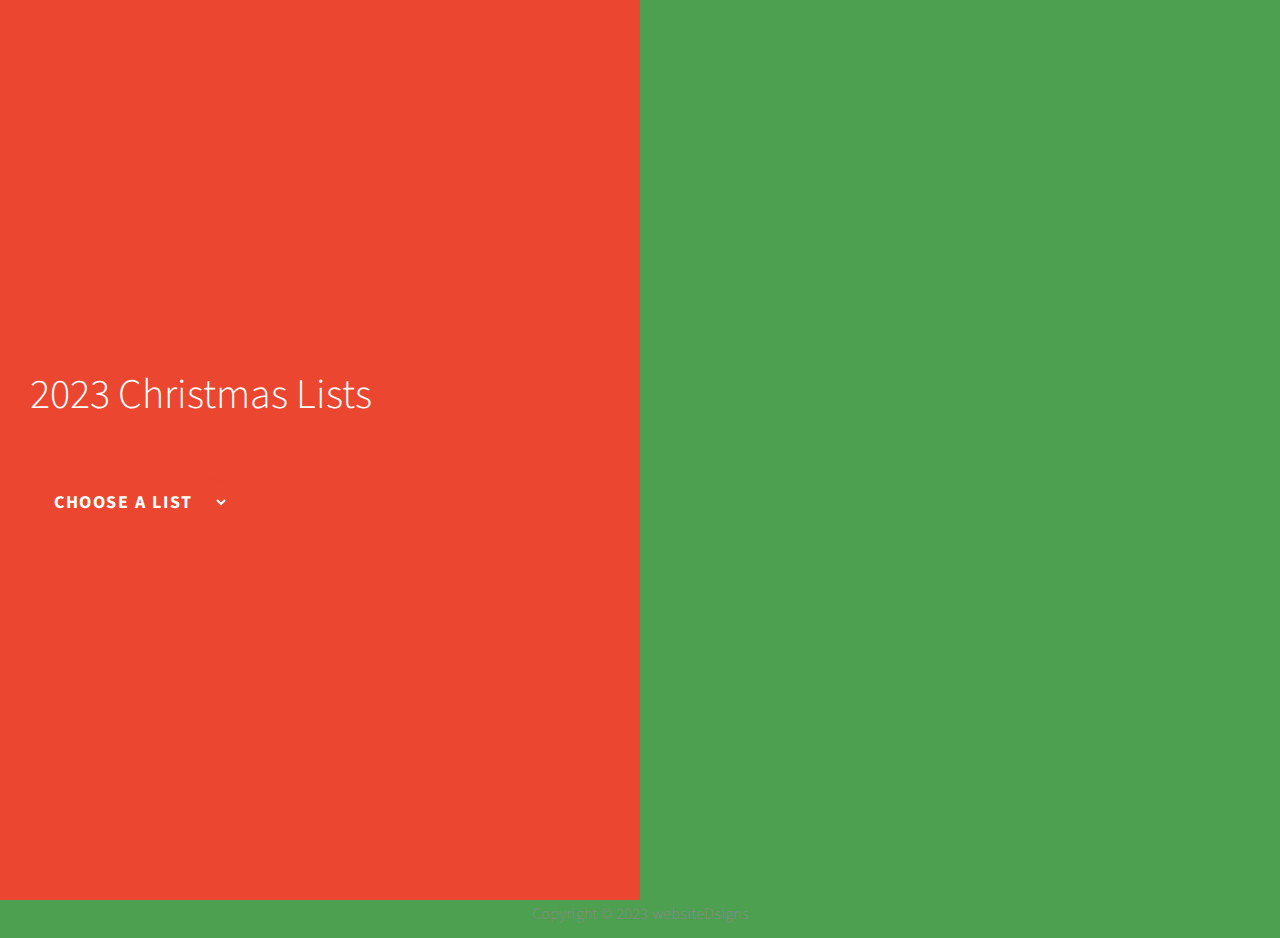
<file: index.html>
<!DOCTYPE html>
<html lang="en">
     <head>
          <meta charset="UTF-8">
          <meta name="viewport" content="width=device-width, initial-scale=1">
          <title>Christmas Lists</title>
          <link rel="stylesheet" href="css/bootstrap.min.css">
          <link rel="stylesheet" href="css/animate.css">
          <link rel="stylesheet" href="css/font-awesome.min.css">
          <link rel="stylesheet" href="css/style.css">
          <link href="https://fonts.googleapis.com/css?family=Source+Sans+Pro:300,400,700" rel="stylesheet">
          <link rel="icon" type="image/x-icon" href="/images/favicons/favicon-32x32.png">
          <link rel="apple-touch-icon" href="/images/apple-touch-icon.png">
          <link rel="android-chrome" href="/images/favicons/android-chrome-512x512.png">
          <link rel="android-chrome" href="/images/favicons/android-chrome-192x192.png">


      
      
      </head>
      <body data-spy="scroll" data-target=".navbar-collapse" data-offset="50">


<!-- Navigation Section -->



<section id="home" class="parallax-section">
     <div class="container">
          <section id="home" class="parallax-section">
               <div class="container">
                    <div class="row">
                         <div class="col-md-6 col-sm-6" style="background-color: #EA4630">
                              <div class="home-thumb">
                                  <div class="section-title">
                                      <h1 class="wow fadeInUp" data-wow-delay="0.3s" style="color: white;">2023 Christmas Lists</h1>
                                      <div class="dropdown-button-container">
                                          <select class="wow fadeInUp section-btn btn" data-wow-delay="1.4s" style="color: white; background-color: #EA4630;" id="list-dropdown">
                                              //write code to disable the choose a list option once selected and change the color of the button to green?   



                                              <option value="" disabled selected>Choose A list</option>
                                              <option value="daniel.html">Daniel</option>
                                              <option value="becca.html">Becca</option>
                                              <option value="george.html">George</option>
                                          </select>
                                   
                                          <button class="wow fadeInUp section-btn btn" id="proceed-button" style="display: none; color: silver; background-color: #EA4630;">OK</button>
                                      </div>
                                  </div>
                              </div>
                          </div>
                          
                          <script>
                              document.getElementById("list-dropdown").addEventListener("change", function() {
                                  var selectedValue = this.value;
                                  var proceedButton = document.getElementById("proceed-button");
                                  if (selectedValue !== "") {
                                      proceedButton.style.display = "inline-block";
                                  } else {
                                      proceedButton.style.display = "none";
                                  }
                              });
          
                              document.getElementById("proceed-button").addEventListener("click", function() {
                                  var selectedValue = document.getElementById("list-dropdown").value;
                                  if (selectedValue !== "") {
                                      window.location.href = selectedValue;
                                  }
                              });
                          </script>
                    </div>
               </div>
          </section>
          
                
                <script>
                    document.getElementById("list-dropdown").addEventListener("change", function() {
                        var selectedValue = this.value;
                        var proceedButton = document.getElementById("proceed-button");
                        if (selectedValue !== "") {
                            proceedButton.style.display = "inline-block";
                        } else {
                            proceedButton.style.display = "none";
                        }
                    });

                    document.getElementById("proceed-button").addEventListener("click", function() {
                        var selectedValue = document.getElementById("list-dropdown").value;
                        if (selectedValue !== "") {
                            window.location.href = selectedValue;
                        }
                    });
                </script>
          </div>
     </div>
</section>

 




<!-- Footer Section -->

<footer>
	<div class="container">
		<div class="row">

               <div class="col-md-12 col-sm-12">
                    <div class="wow fadeInUp footer-copyright" data-wow-delay="1.8s">
                         <p>Copyright &copy; 2023 websiteDsigns
                    
                    </div>
               </div>
			
		</div>
	</div>
</footer>

<!-- SCRIPTS -->

<script src="js/jquery.js"></script>
<script src="js/bootstrap.min.js"></script>
<script src="js/jquery.parallax.js"></script>
<script src="js/smoothscroll.js"></script>
<script src="js/wow.min.js"></script>
<script src="js/custom.js"></script>

</body>
</html>
</file>
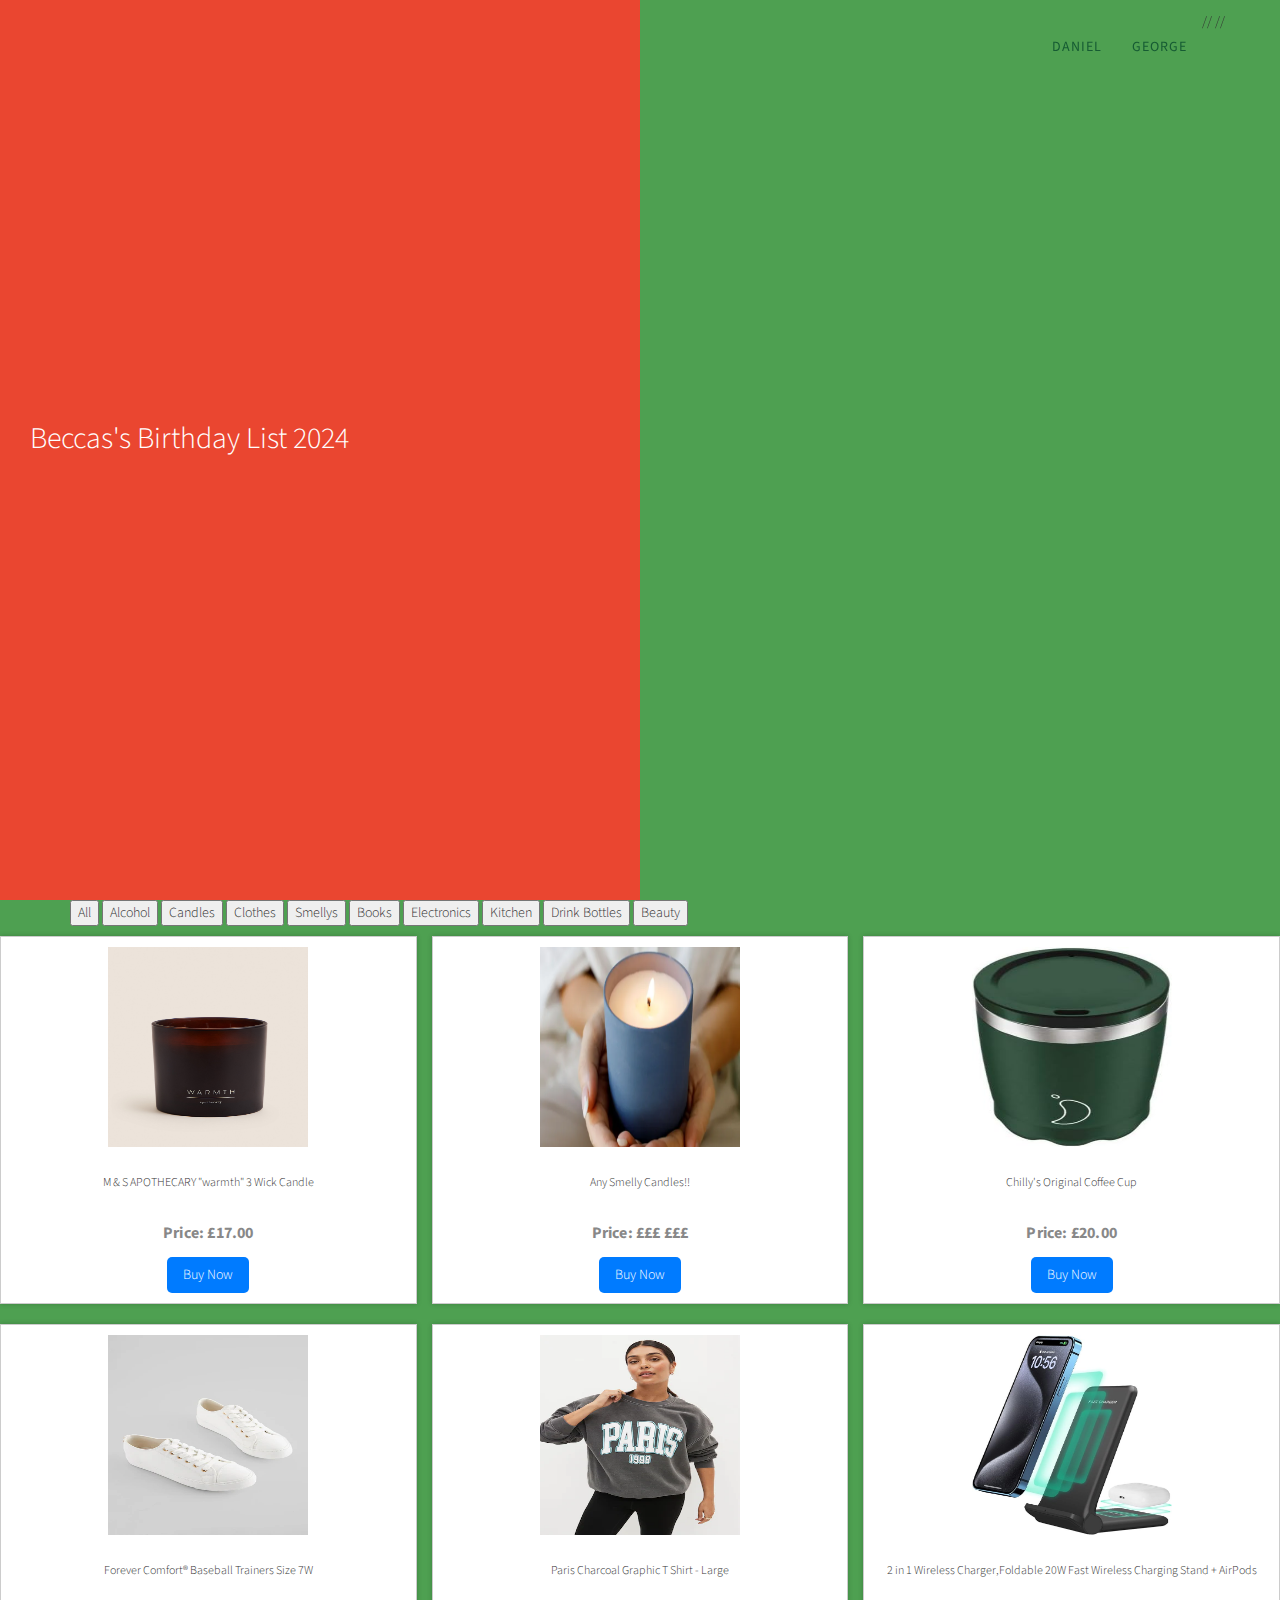
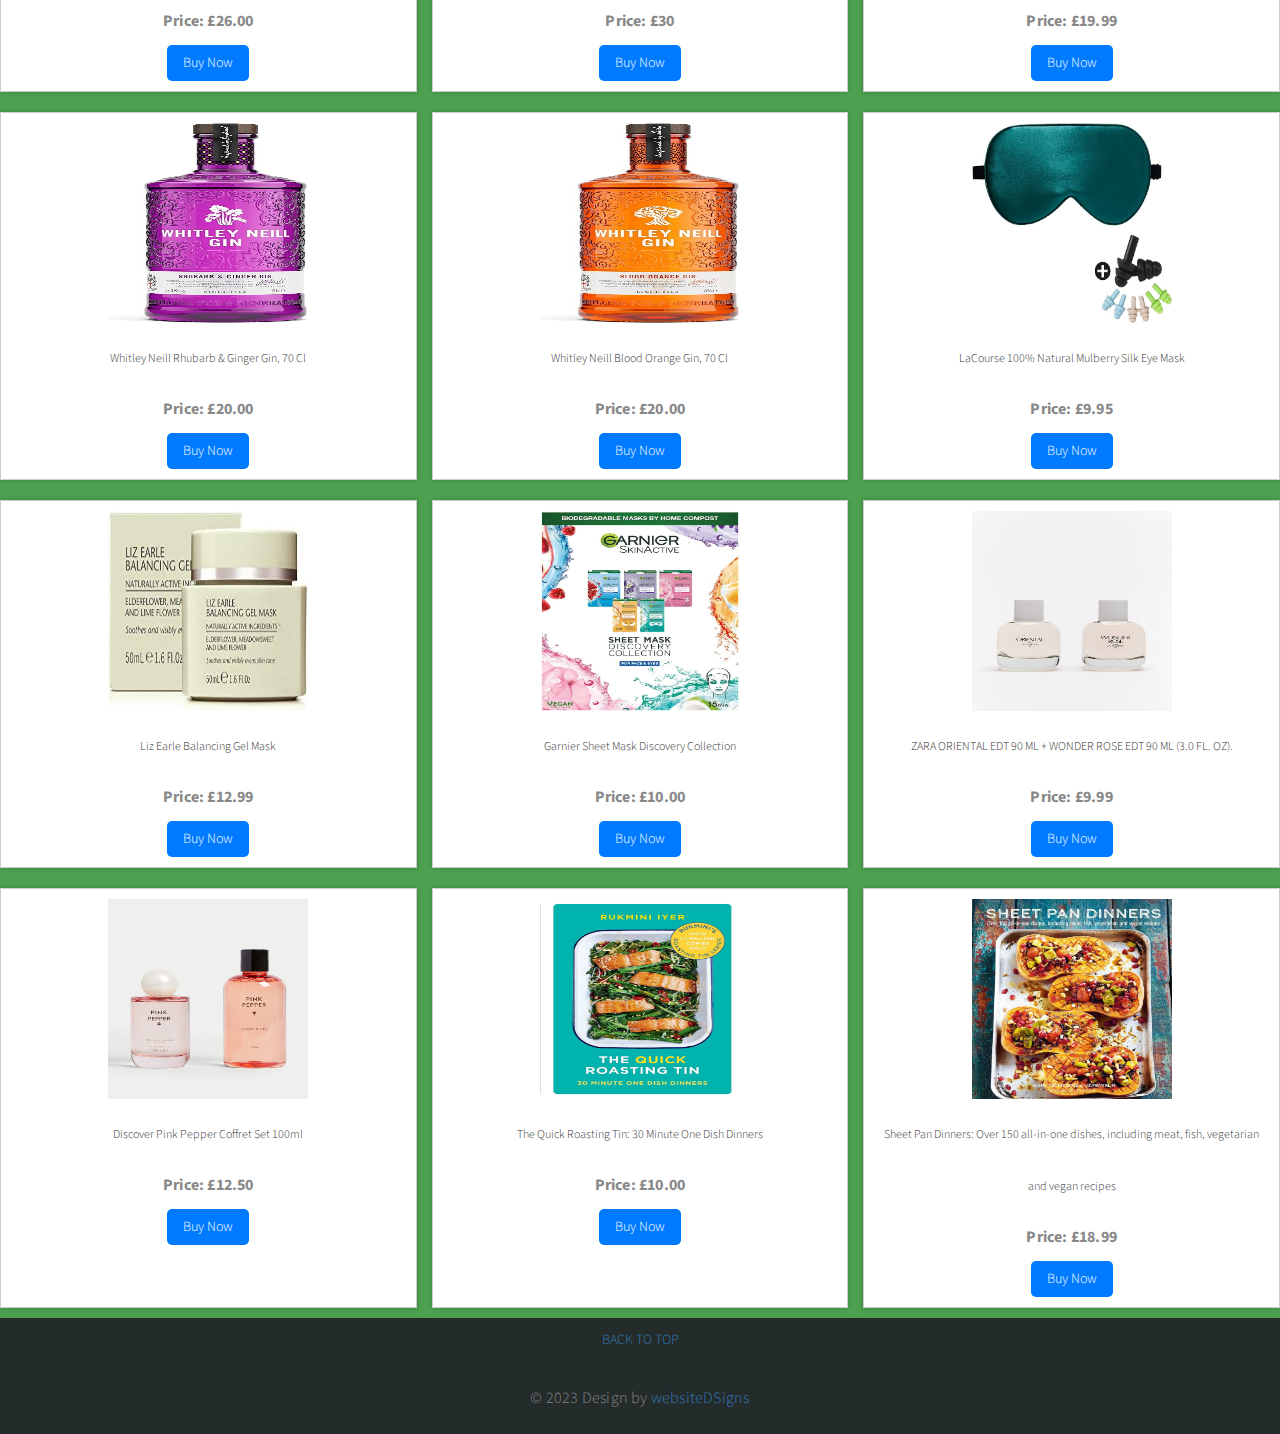
<file: becca.html>
<!DOCTYPE html>
<html lang="en">
<head>

<meta charset="UTF-8">
<meta http-equiv="X-UA-Compatible" content="IE=Edge">
<meta name="description" content="">
<meta name="keywords" content="">
<meta name="author" content="websiteDSigns">
<meta name="viewport" content="width=device-width, initial-scale=1, maximum-scale=1">

<title>Becca's Birthday List</title>

<link rel="stylesheet" href="css/bootstrap.min.css">
<link rel="stylesheet" href="css/animate.css">
<link rel="stylesheet" href="css/font-awesome.min.css">
<link rel="stylesheet" href="css/style.css">

<link href="https://fonts.googleapis.com/css?family=Source+Sans+Pro:300,400,700" rel="stylesheet">

</head>
<body data-spy="scroll" data-target=".navbar-collapse" data-offset="50">


<!-- PRE LOADER -->

<div class="preloader">
     <div class="spinner">
          <span class="spinner-rotate"></span>
     </div>
</div>

<div class="navbar navbar-fixed-top custom-navbar" role="navigation">
    <div class="container">
        <!-- navbar header -->
        <div class="navbar-header">
            <button class="navbar-toggle" data-toggle="collapse" data-target=".navbar-collapse">
                <span class="icon icon-bar"></span>
                <span class="icon icon-bar"></span>
                <span class="icon icon-bar"></span>
            </button>
        </div>

        <div class="collapse navbar-collapse">
            <ul class="nav navbar-nav navbar-right">
               //<li><a href="https://websitedsigns.github.io/StratfordFrenchLists23/daniel.html">Daniel</a></li>
                //<li><a href="https://websitedsigns.github.io/StratfordFrenchLists23/george.html">George</a></li>
            </ul>
        </div>

    </div>
</div>



<!-- Home Section -->

<section id="home" class="parallax-section">
     <div class="container">
          <div class="row">

               <div class="col-md-6 col-sm-6" style="background-color: #EA4630">
                    <div class="home-thumb">
                        <div class="section-title">
                                        <a href="#filter-section" class="wow fadeInUp smoothScroll" data-wow-delay="0.3s" style="color: white; font-size: 30px;">Beccas's Birthday List 2024</a>
                                    </div>
                                </div>
                            </div>
                            
                        </div>
                    </div>
                </div>
                <script>
                    // Smooth scroll animation function
                    document.querySelectorAll('a.smoothScroll').forEach(anchor => {
                        anchor.addEventListener('click', function(e) {
                            e.preventDefault();
                
                            const targetId = this.getAttribute('href').substring(1); // Remove the # symbol
                            const targetElement = document.getElementById(targetId);
                
                            if (targetElement) {
                                window.scrollTo({
                                    top: targetElement.offsetTop,
                                    behavior: 'smooth',
                                });
                            }
                        });
                    });
                </script>
                <script>
                    document.getElementById("list-dropdown").addEventListener("click", function() {
                        var select = this;
                        var chooseOption = select.querySelector('option[value=""][disabled]');
                
                        if (chooseOption) {
                            select.removeChild(chooseOption);
                        }
                    });
                </script>
                
                


          </div>
     </div>
</section>

<div class="container" id="filter-section">
    <div class="row">
        <div class="col-md-12">
            
            <div class="filter-buttons">
                <button class="filter-button" data-category="all">All</button>
                <button class="filter-button" data-category="alcohol">Alcohol</button>
                <button class="filter-button" data-category="candles">Candles</button>
                <button class="filter-button" data-category="clothes">Clothes</button>
                <button class="filter-button" data-category="smelly">Smellys</button>
                <button class="filter-button" data-category="books">Books</button>
                <button class="filter-button" data-category="electronics">Electronics</button>
                <button class="filter-button" data-category="kitchen">Kitchen</button>
                <button class="filter-button" data-category="DrinkBottles">Drink Bottles</button>
                <button class="filter-button" data-category="beauty">Beauty</button>
            </div>
        </div>
    </div>
</div>


<section>
    <!-- Content for Becca -->
    <div class="product-list">

        <!--Candles-->

        <div class="product candles">
            <img src="images/becca/candle.jpeg" alt="Product 1">
            <h2> M & S APOTHECARY "warmth" 3 Wick Candle</h2>
            <p>Price: £17.00</p>
            <a href="https://www.marksandspencer.com/warmth-3-wick-candle/p/hbp60633038?intid=mobile_app_pdp_share" class="buy-button">Buy Now</a>
        </div>

        <div class="product candles">
            <img src="images/becca/any.webp" alt="Product 1">
            <h2> Any Smelly Candles!!</h2>
            <p>Price: £££ £££</p>
            <a href="https://www.google.com" class="buy-button">Buy Now</a>
        </div>

        <!--DrinkBottles-->

      
        <div class="product drinkBottles">
            <img src="images/becca/chillies.jpg" alt="Product 1">
            <h2>Chilly's Original Coffee Cup</h2>
            <p>Price: £20.00</p>
            <a href="https://www.amazon.co.uk/dp/B08S47DJG5?ref_=cm_sw_r_apin_dp_2ZG86T6Q20ADH8BKKE0X&language=en-GB&th=1" class="buy-button">Buy Now</a>
        </div>

        <!--clothes-->

        

        <div class="product clothes">
            <img src="images/becca/trainers.webp" alt="Product 2">
            <h2>Forever Comfort® Baseball Trainers Size 7W</h2>
            <p>Price: £26.00</p>
            <a href="https://www.next.co.uk/style/st246443/c46774#c46774" class="buy-button">Buy Now</a>
        </div>

        <div class="product clothes">
            <img src="images/becca/paris.webp" alt="Product 2">
            <h2>Paris Charcoal Graphic T Shirt - Large</h2>
            <p>Price: £30</p>
            <a href="https://www.next.co.uk/style/st574637/a89397#a89397" class="buy-button">Buy Now</a>
        </div>

       


        <!--Electronics-->

        <div class="product electronics">
            <img src="images/becca/fastchar.jpg" alt="Product 1">
            <h2> 2 in 1 Wireless Charger,Foldable 20W Fast Wireless Charging Stand + AirPods</h2>
            <p>Price: £19.99</p>
            <a href="https://www.amazon.co.uk/dp/B0C64NCPJ8?ref_=cm_sw_r_apin_dp_13PYSER0F1PGJNFCNEHA&language=en-GB&th=1" class="buy-button">Buy Now</a>
        </div>

        <!--alcohol-->

        <div class="product alcohol">
            <img src="images/becca/randg.jpg" alt="Product 2">
            <h2>Whitley Neill Rhubarb & Ginger Gin, 70 Cl</h2>
            <p>Price: £20.00</p>
            <a href="https://www.amazon.co.uk/dp/B07147JJ8T?ref_=cm_sw_r_apin_dp_RBXSA68X6TTHHSMJ181T&language=en-GB&th=1" class="buy-button">Buy Now</a>
        </div>

        <div class="product alcohol">
            <img src="images/becca/bldorng.jpg" alt="Product 2">
            <h2>Whitley Neill Blood Orange Gin, 70 Cl</h2>
            <p>Price: £20.00</p>
            <a href="https://www.amazon.co.uk/Whitley-Neill-Blood-Orange-70cl/dp/B0C5N8628H/ref=sr_1_1?crid=250MZR49XIRWK&keywords=whitley+neill+blood+orange&qid=1699903848&s=grocery&sprefix=whitley+neiol+blood+orange%2Cgrocery%2C59&sr=1-1" class="buy-button">Buy Now</a>
        </div>

        <!--beauty-->

        <div class="product beauty">
            <img src="images/becca/mask.jpg" alt="Product 2">
            <h2>LaCourse 100% Natural Mulberry Silk Eye Mask</h2>
            <p>Price: £9.95</p>
            <a href="https://www.amazon.co.uk/dp/B0B9V774PF?ref_=cm_sw_r_apin_dp_G822RVCTYGYY2PFG0XKJ&language=en-GB&th=1" class="buy-button">Buy Now</a>
        </div>

        
        <div class="product beauty">
            <img src="images/becca/lizearle.jpg" alt="Product 2">
            <h2>Liz Earle Balancing Gel Mask</h2>
            <p>Price: £12.99</p>
            <a href="https://www.amazon.co.uk/dp/B07PFC8DR1?ref_=cm_sw_r_apin_dp_GBGV1FKKHDK2EMGT7F74&language=en-GB" class="buy-button">Buy Now</a>
        </div>


        <div class="product beauty">
            <img src="images/becca/maks.jpg" alt="Product 2">
            <h2>Garnier Sheet Mask Discovery Collection</h2>
            <p>Price: £10.00</p>
            <a href="https://www.amazon.co.uk/dp/B07VMB7VHB?ref_=cm_sw_r_apin_dp_E4VG3JDCHMBXK74WTRCX&language=en-GB&th=1" class="buy-button">Buy Now</a>
        </div>

        <!--Smelly-->

        <div class="product smelly">
            <img src="images\becca\zara.jpg" alt="Product 2">
            <h2>ZARA ORIENTAL EDT 90 ML + WONDER ROSE EDT 90 ML (3.0 FL. OZ).</h2>
            <p>Price: £9.99</p>
            <a href="https://www.zara.com/uk/en/oriental-90ml---3-04%C2%A0oz-wonder-rose-90ml---3-04%C2%A0oz-p20130142.html?v1=268245891&utm_campaign=productShare&utm_medium=mobile_sharing_iOS&utm_source=red_social_movil" class="buy-button">Buy Now</a>
        </div>

      

        <div class="product smelly">
            <img src="images/becca/pinkpepper.webp" alt="Product 2">
            <h2>Discover Pink Pepper Coffret Set 100ml</h2>
            <p>Price: £12.50</p>
            <a href="https://www.marksandspencer.com/discover-pink-pepper-coffret-set-100ml/p/hbp60618216?intid=mobile_app_pdp_share" class="buy-button">Buy Now</a>
        </div>

      


        <!--Books-->

        <div class="product books">
            <img src="images/becca/traybook.jpg" alt="Product 2">
            <h2>The Quick Roasting Tin: 30 Minute One Dish Dinners</h2>
            <p>Price: £10.00</p>
            <a href="https://www.amazon.co.uk/dp/1529110068?ref_=cm_sw_r_apin_dp_GCKR8FS9GCFXX7881950&language=en-GB" class="buy-button">Buy Now</a>
        </div>

        <div class="product books">
            <img src="images/becca/sheetpan.jpg" alt="Product 2">
            <h2>Sheet Pan Dinners: Over 150 all-in-one dishes, including meat, fish, vegetarian and vegan recipes </h2>
            <p>Price: £18.99</p>
            <a href="https://www.amazon.co.uk/dp/1788794680?ref_=cm_sw_r_apin_dp_0DD4GYK8WCS853PZ6YXF&language=en-GB" class="buy-button">Buy Now</a>
        </div>

    

        <!--Kitchen-->

        

        



</section>

<!-- JavaScript for filtering products -->
<script>
    // Select all filter buttons and product items
    const filterButtons = document.querySelectorAll('.filter-button');
    const productItems = document.querySelectorAll('.product');

    // Add click event listeners to filter buttons
    filterButtons.forEach(button => {
        button.addEventListener('click', () => {
            const category = button.getAttribute('data-category');

            // Loop through product items and show/hide based on the selected category
            productItems.forEach(item => {
                if (category === 'all' || item.classList.contains(category)) {
                    item.style.display = 'block';
                } else {
                    item.style.display = 'none';
                }
            });
        });
    });
</script>


 

  <!-- footer section end -->
      <!-- copyright section start -->
      <div class="copyright_section">
        <div class="container">
           <a href="#">BACK TO TOP</a></p>
        </div>
     </div>

<!-- Footer Section -->

 
 
      <!-- footer section end -->
      <!-- copyright section start -->
      <div class="copyright_section">
        <div class="container">
           <p class="copyright_text">© 2023 Design by <a href="www.websitedsigns.com">websiteDSigns</a></p>
        </div>
     </div>

<!-- SCRIPTS -->

<script src="js/jquery.js"></script>
<script src="js/bootstrap.min.js"></script>
<script src="js/jquery.parallax.js"></script>
<script src="js/smoothscroll.js"></script>
<script src="js/wow.min.js"></script>
<script src="js/custom.js"></script>

</body>
</html>
</file>
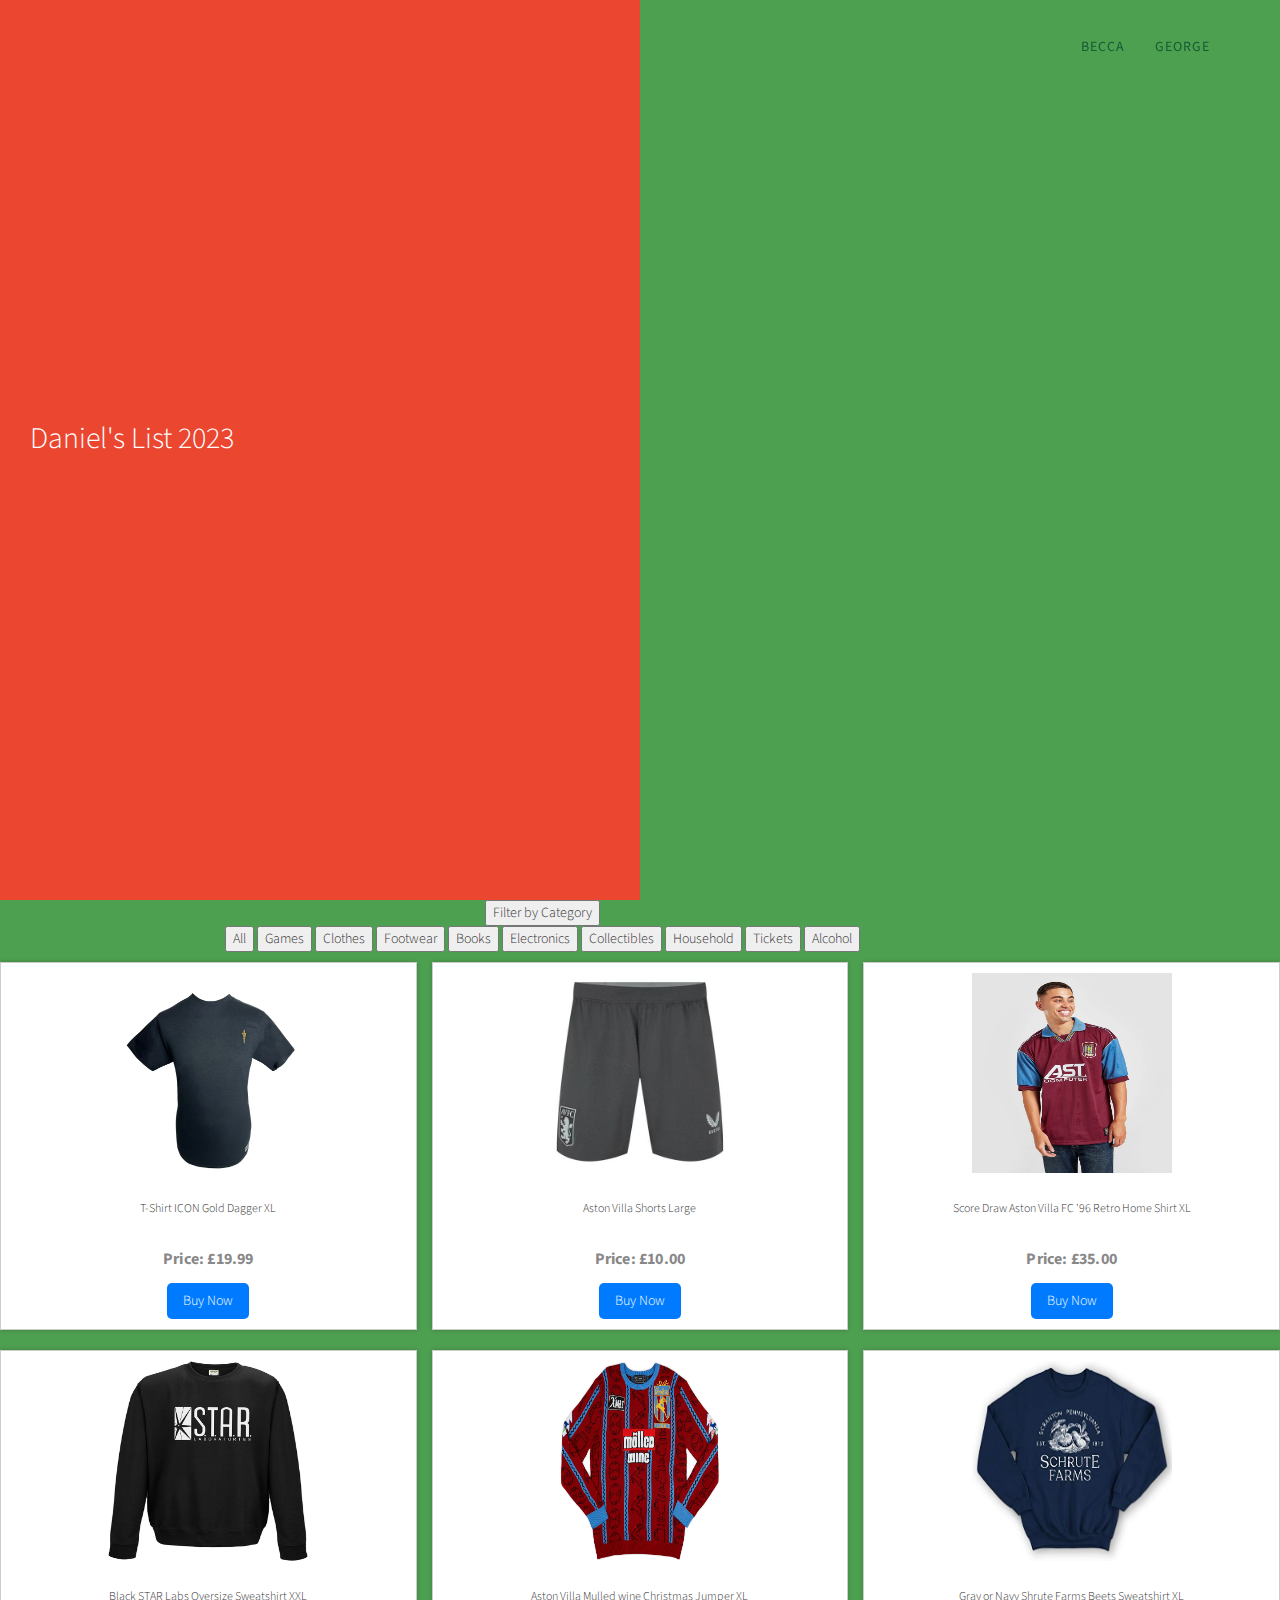
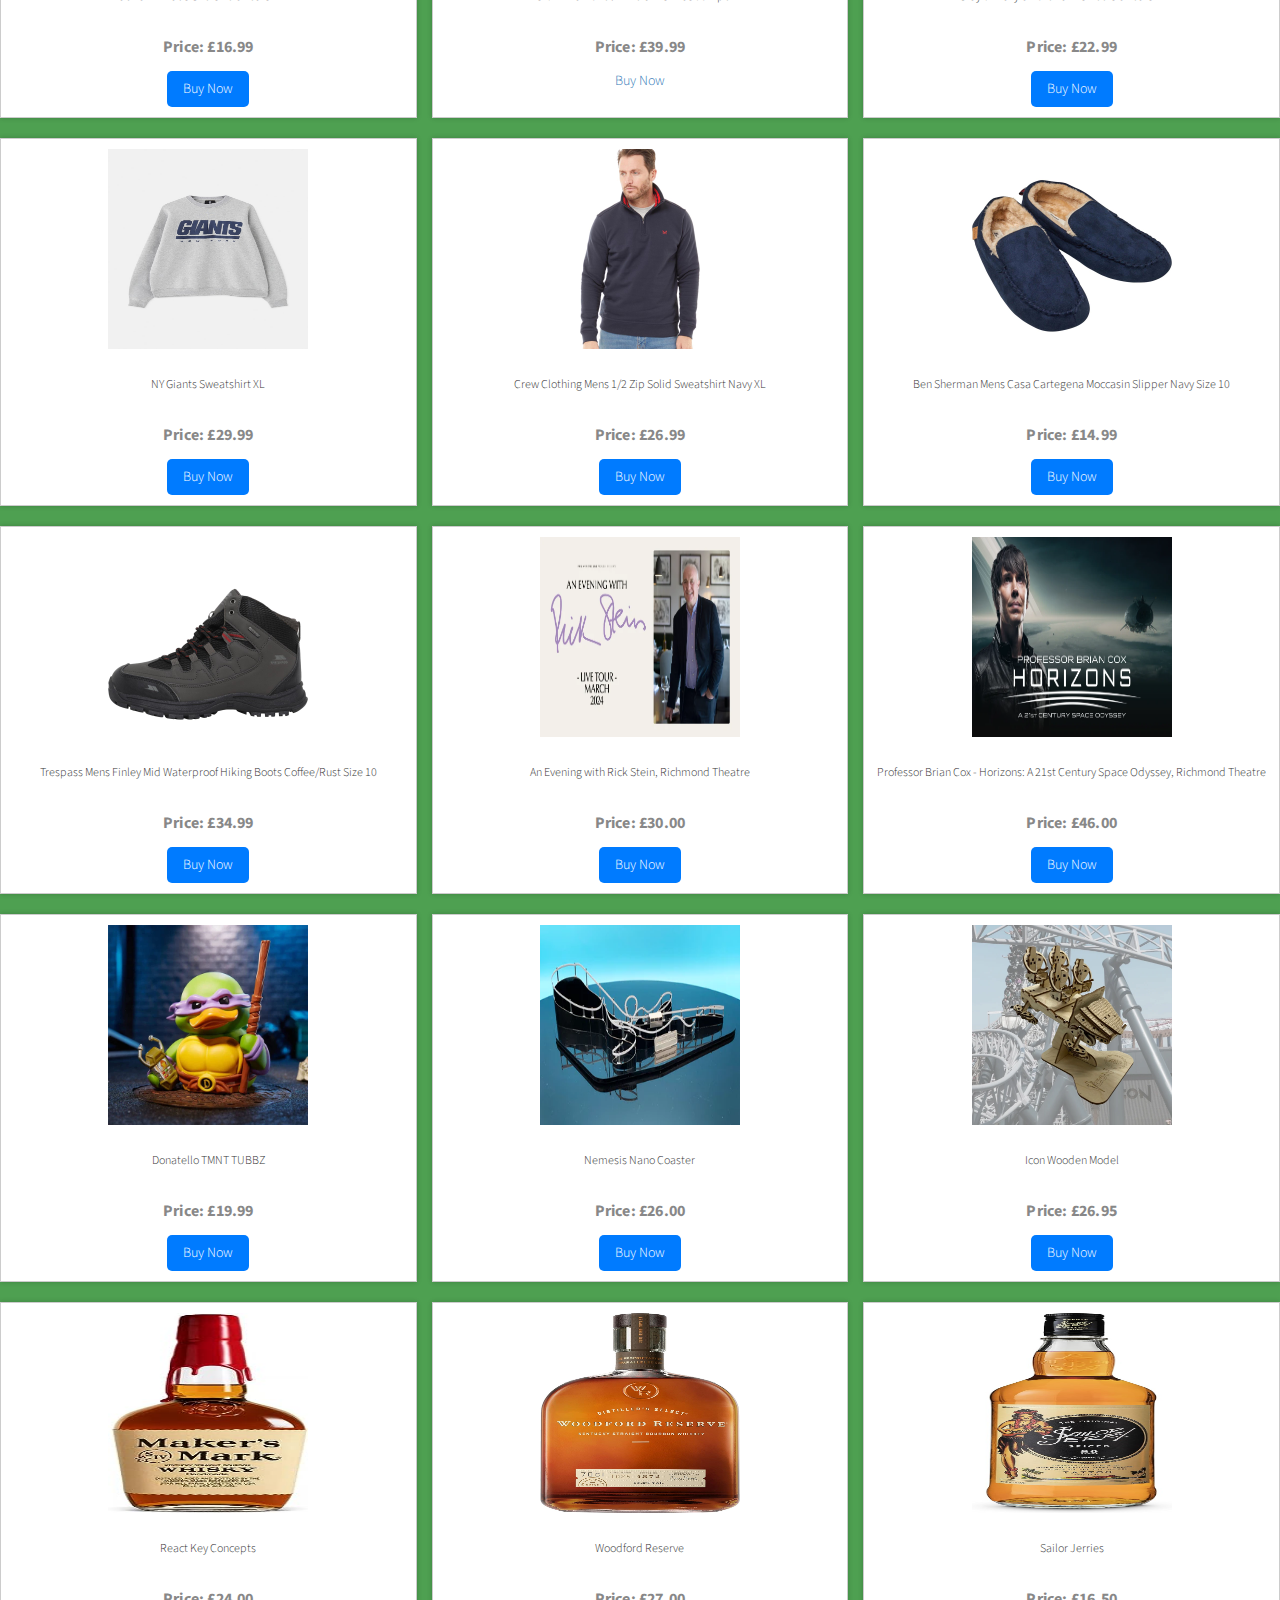
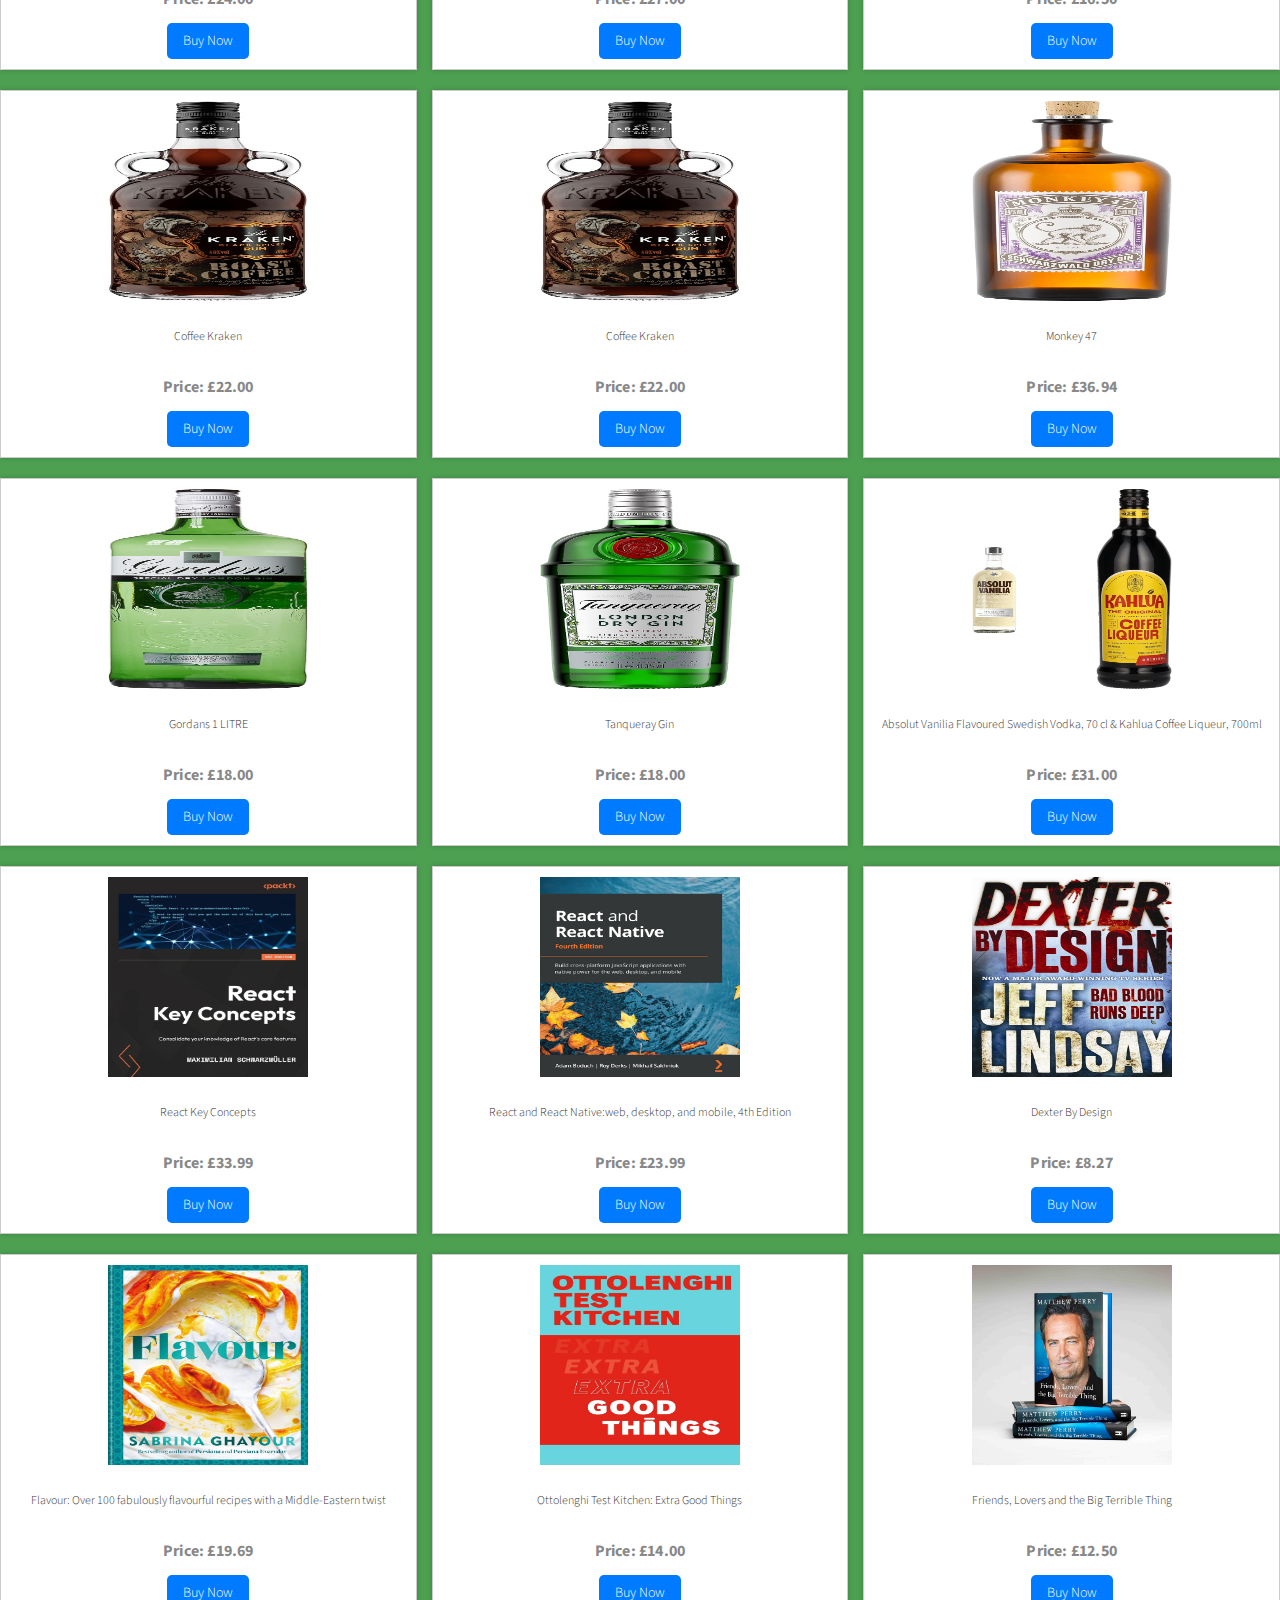
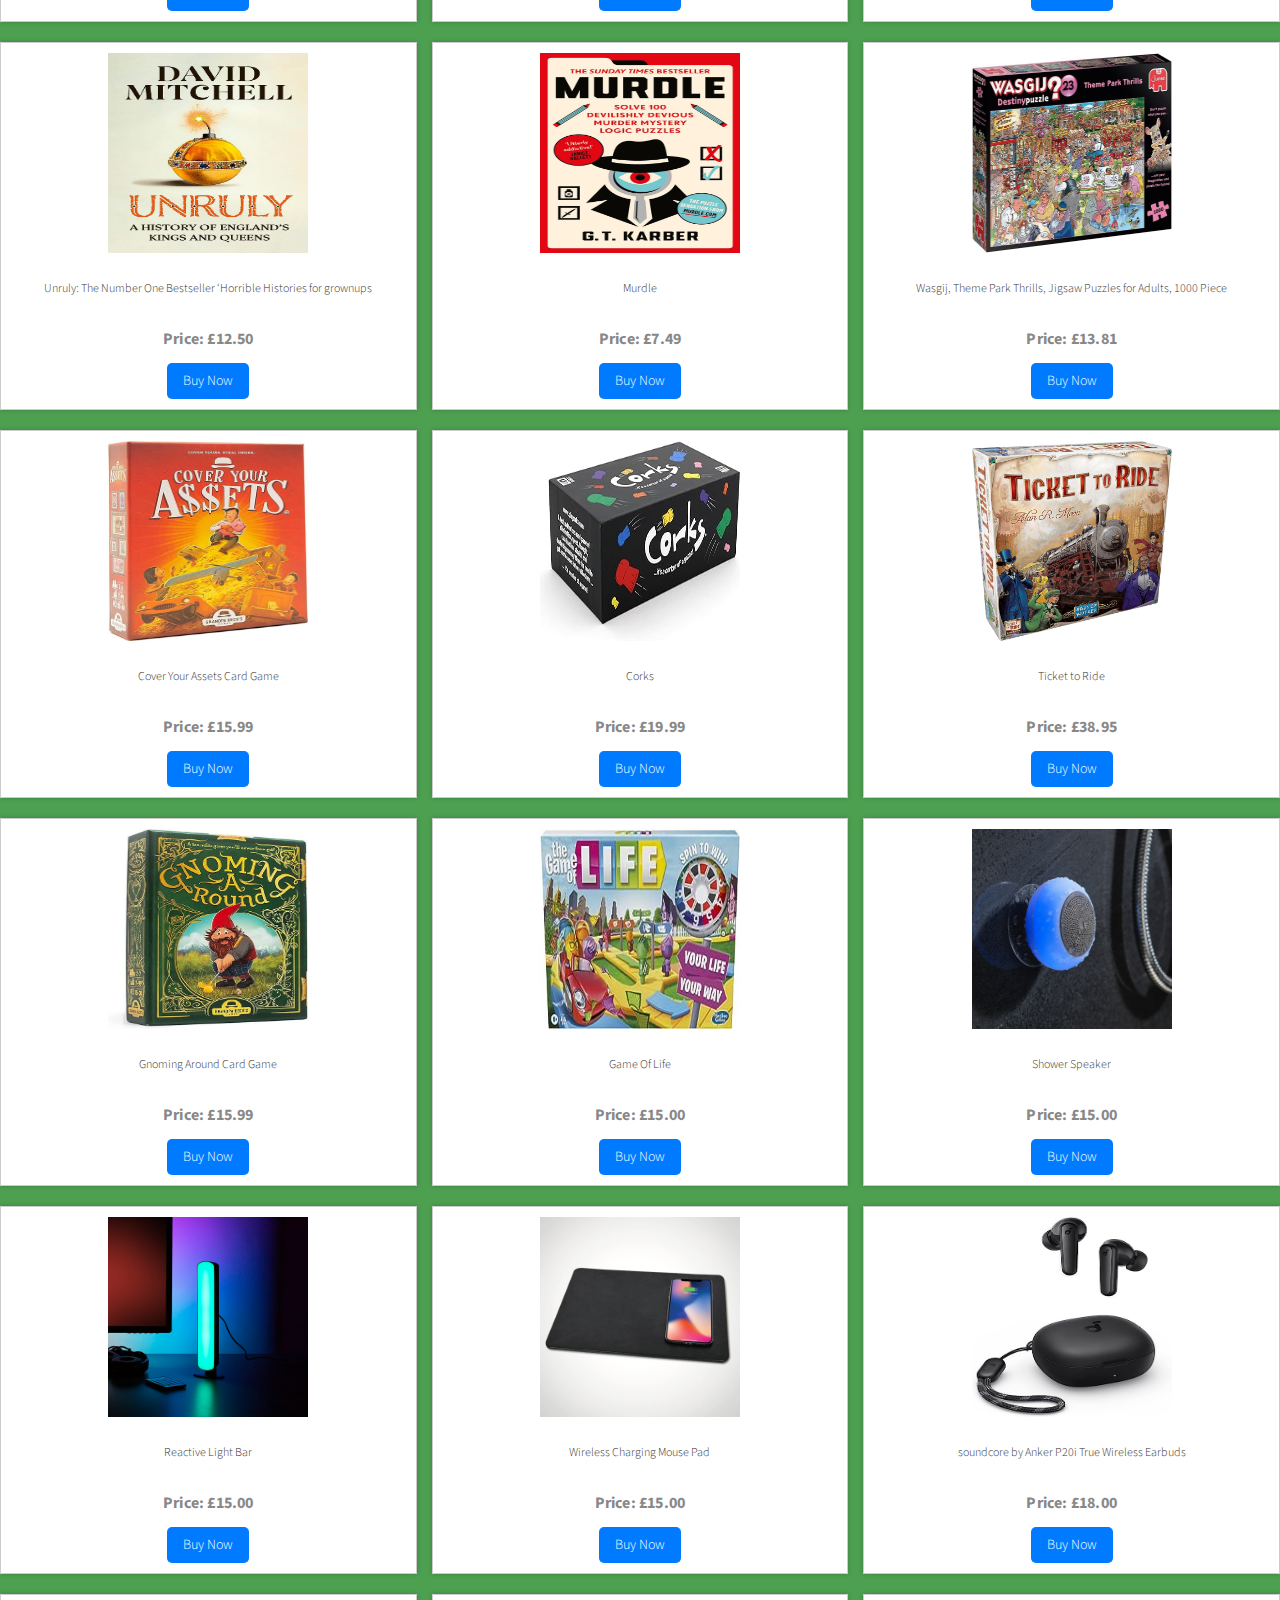
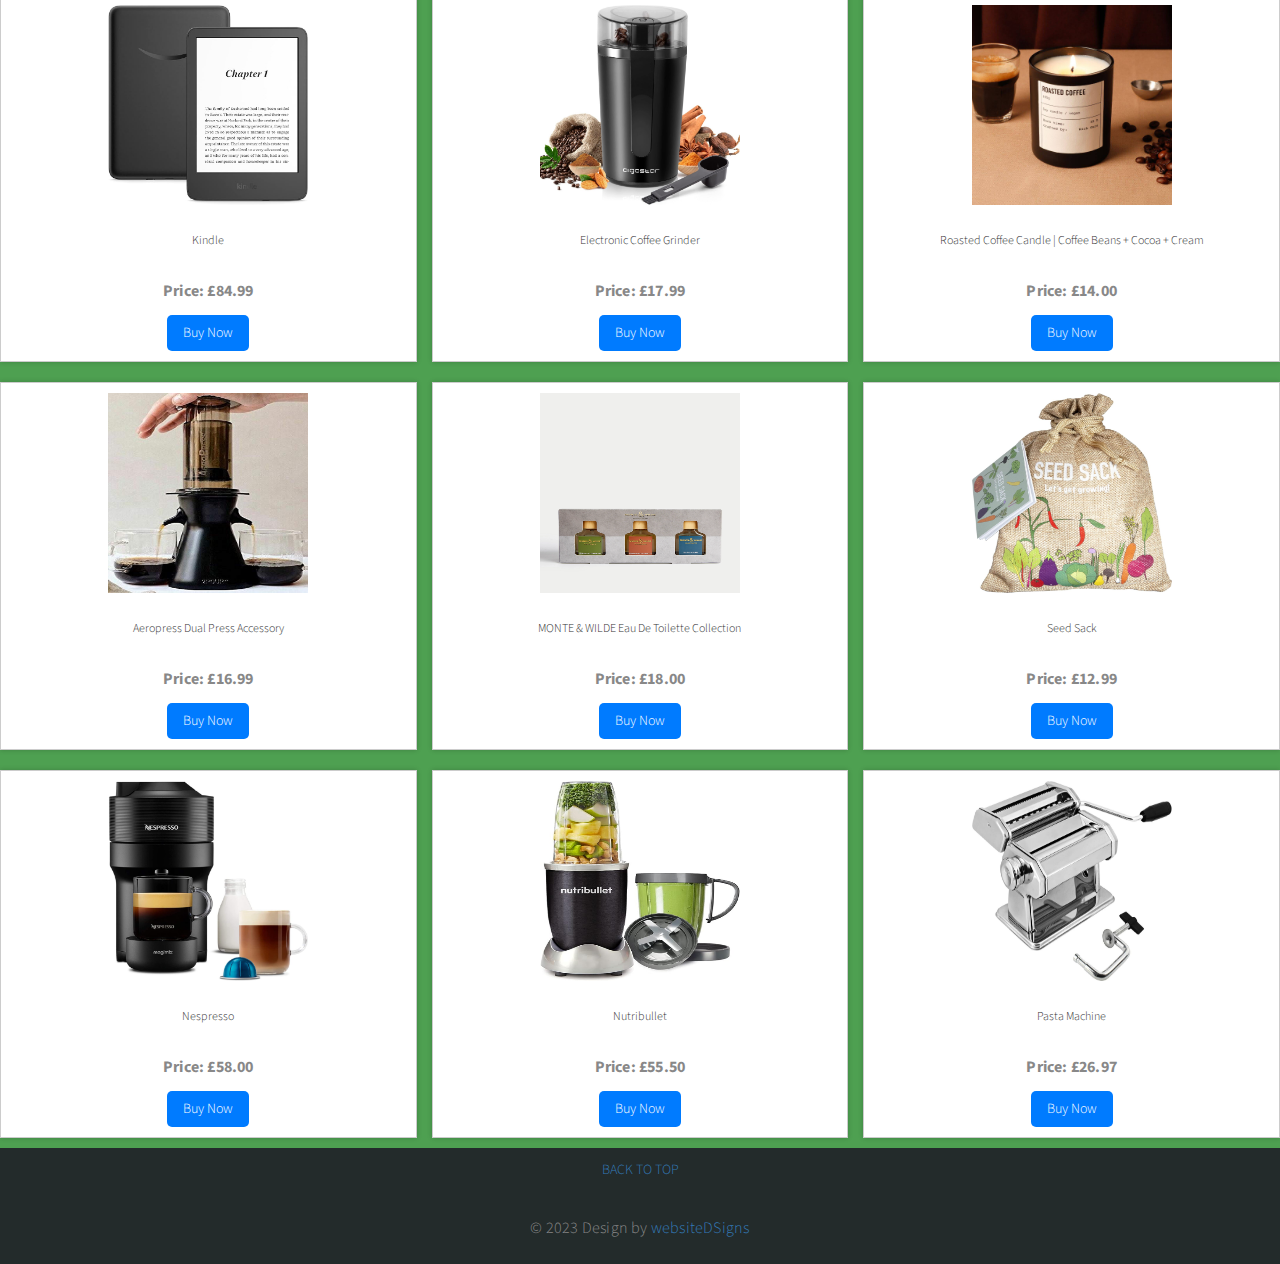
<file: daniel.html>
<!DOCTYPE html>
<html lang="en">
<head>

<meta charset="UTF-8">
<meta http-equiv="X-UA-Compatible" content="IE=Edge">
<meta name="description" content="">
<meta name="keywords" content="">
<meta name="author" content="websiteDSigns">
<meta name="viewport" content="width=device-width, initial-scale=1, maximum-scale=1">

<title>Christmas Lists</title>

<link rel="stylesheet" href="css/bootstrap.min.css">
<link rel="stylesheet" href="css/animate.css">
<link rel="stylesheet" href="css/font-awesome.min.css">
<link rel="stylesheet" href="css/style.css">

<link href="https://fonts.googleapis.com/css?family=Source+Sans+Pro:300,400,700" rel="stylesheet">

</head>
<body data-spy="scroll" data-target=".navbar-collapse" data-offset="50">



<div class="navbar navbar-fixed-top custom-navbar" role="navigation">
    <div class="container">
        <!-- navbar header -->
        <div class="navbar-header">
            <button class="navbar-toggle" data-toggle="collapse" data-target=".navbar-collapse">
                <span class="icon icon-bar"></span>
                <span class="icon icon-bar"></span>
                <span class="icon icon-bar"></span>
            </button>
        </div>

        <div class="collapse navbar-collapse">
            <ul class="nav navbar-nav navbar-right">
                <li><a href="https://websitedsigns.github.io/StratfordFrenchLists23/becca.html">Becca</a></li>
                <li><a href="https://websitedsigns.github.io/StratfordFrenchLists23/george.html">George</a></li>
            </ul>
        </div>

    </div>
</div>


<!-- Home Section -->

<section id="home" class="parallax-section">
     <div class="container">
          <div class="row">

               <div class="col-md-6 col-sm-6" style="background-color: #EA4630">
                    <div class="home-thumb">
                        <div class="section-title">
                                        <a href="#filter-section" class="wow fadeInUp smoothScroll" data-wow-delay="0.3s" style="color: white; font-size: 30px;">Daniel's List 2023</a>
                                    </div>
                                </div>
                            </div>
                            
                        </div>
                    </div>
                </div>
                <script>
                    // Smooth scroll animation function
                    document.querySelectorAll('a.smoothScroll').forEach(anchor => {
                        anchor.addEventListener('click', function(e) {
                            e.preventDefault();
                
                            const targetId = this.getAttribute('href').substring(1); // Remove the # symbol
                            const targetElement = document.getElementById(targetId);
                
                            if (targetElement) {
                                window.scrollTo({
                                    top: targetElement.offsetTop,
                                    behavior: 'smooth',
                                });
                            }
                        });
                    });
                </script>
                <script>
                    document.getElementById("list-dropdown").addEventListener("click", function() {
                        var select = this;
                        var chooseOption = select.querySelector('option[value=""][disabled]');
                
                        if (chooseOption) {
                            select.removeChild(chooseOption);
                        }
                    });
                </script>
                
                


          </div>
     </div>
</section>

<div class="container" id="filter-section">
    <div class="row">
        <div class="col-md-10 text-center">
            <div class="filter-dropdown">
                <button class="filter-button" data-category="all">Filter by Category</button>
                <div class="dropdown-content">
                    <button class="filter-button" data-category="all">All</button>
                    <button class="filter-button" data-category="games">Games</button>
                    <button class="filter-button" data-category="clothes">Clothes</button>
                    <button class="filter-button" data-category="footwear">Footwear</button>
                    <button class="filter-button" data-category="books">Books</button>
                    <button class="filter-button" data-category="electronics">Electronics</button>
                    <button class="filter-button" data-category="collectibles">Collectibles</button>
                    <button class="filter-button" data-category="household">Household</button>
                    <button class="filter-button" data-category="tickets">Tickets</button>
                    <button class="filter-button" data-category="alcohol">Alcohol</button>
                </div>
            </div>
        </div>
    </div>
</div>



<section>
    <!-- Content for Daniel -->
    <div class="product-list">

<!--Clothes-->

        <div class="product clothes">
            <img src="images/daniel/iconT.webp" alt="Product 4">
            <h2>T-Shirt ICON Gold Dagger XL</h2>
            <p>Price: £19.99</p>
            <a href="https://retail.blackpoolpleasurebeach.com/product/t-shirt-icon-gold-dagger/" class="buy-button">Buy Now</a>
        </div>

        <div class="product clothes">
            <img src="images/george/shoorts.avif" alt="Product 4">
            <h2>Aston Villa Shorts Large </h2>
            <p>Price: £10.00</p>
            <a href="https://www.houseoffraser.co.uk/brand/castore/aston-villa-home-goalkeeper-shorts-2022-2023-adults-376776#colcode=37677603" class="buy-button">Buy Now</a>
        </div>

        <div class="product clothes">
            <img src="images/daniel/villaretro.webp" alt="Product 4">
            <h2>Score Draw Aston Villa FC '96 Retro Home Shirt XL</h2>
            <p>Price: £35.00</p>
            <a href="https://www.jdsports.co.uk/product/red-score-draw-aston-villa-fc-96-retro-home-shirt/16197875/" class="buy-button">Buy Now</a>
        </div>


        <div class="product clothes">
            <img src="images/daniel/star_jumper.jpg" alt="Product 1">
            <h2>Black STAR Labs Oversize Sweatshirt XXL</h2>
            <p>Price: £16.99</p>
            <a href="https://www.amazon.co.uk/STAR-Laboratories-Sweatshirts-S-T-R/dp/B01I833NDQ/ref=sr_1_2?crid=2XV6C6XPPAX63&keywords=the+flash+star+jumper+black&qid=1698667178&sprefix=the+flash+star+jumper+black%2Caps%2C89&sr=8-2" class="buy-button">Buy Now</a>
        </div>

        <div class="product clothes">
            <img src="images/daniel/mulledwine.jpg" alt="Product 1">
            <h2>Aston Villa Mulled wine Christmas Jumper XL</h2>
            <p>Price: £39.99</p>
            <a href="https://www.classicfootballshirts.co.uk/mlled-wine-christmas-jumpercfsjumper-avlmulled-mrn.html">Buy Now</a>
        </div>

        <div class="product clothes">
            <img src="images/daniel/shrute.jpg" alt="Product 3">
            <h2>Gray or Navy Shrute Farms Beets Sweatshirt XL</h2>
            <p>Price: £22.99</p>
            <a href="https://www.amazon.co.uk/Sanfran-Clothing-Schrute-Breakfast-Michael/dp/B084P1HXWN/ref=sr_1_1?crid=3MRLLVMXSDBKL&keywords=schrute%2Bfarms%2Bjumper&qid=1698668238&sprefix=shrute%2B%2Caps%2C103&sr=8-1&th=1&psc=1" class="buy-button">Buy Now</a>
        </div>
       
        <div class="product clothes">
            <img src="images/daniel/giants.jpg" alt="Product 4">
            <h2>NY Giants Sweatshirt XL</h2>
            <p>Price: £29.99</p>
            <a href="https://www.pullandbear.com/gb/nfl-giants-new-york-sweatshirt-l07593543" class="buy-button">Buy Now</a>
        </div>

        <div class="product clothes">
            <img src="images/daniel/crew jumper.jpg" alt="Product 5">
            <h2>Crew Clothing Mens 1/​2 Zip Solid Sweatshirt Navy XL</h2>
            <p>Price: £26.99</p>
            <a href="https://www.mandmdirect.com/01/details/CR30196" class="buy-button">Buy Now</a>
        </div>

        <div class="product footwear">
            <img src="images/daniel/slippers.jpg" alt="Product 6">
            <h2>Ben Sherman Mens Casa Cartegena Moccasin Slipper Navy Size 10</h2>
            <p>Price: £14.99</p>
            <a href="https://www.mandmdirect.com/01/details/BS4217/Ben-Sherman-Mens-Casa-Cartegena-Moccasin-Slipper-Navy" class="buy-button">Buy Now</a>
        </div>

        <div class="product footwear">
            <img src="images/daniel/walkingboot.jpg" alt="Product 6">
            <h2>Trespass Mens Finley Mid Waterproof Hiking Boots Coffee/​Rust Size 10</h2>
            <p>Price: £34.99</p>
            <a href="https://www.mandmdirect.com/01/details/QW1449/Trespass-Mens-Finley-Mid-Waterproof-Hiking-Boots-Coffee-Rust" class="buy-button">Buy Now</a>
        </div>


<!--Tickets-->

        <div class="product tickets">
            <img src="images/daniel/stein.webp" alt="Product 4">
            <h2>An Evening with Rick Stein, Richmond Theatre</h2>
            <p>Price: £30.00</p>
            <a href="https://www.atgtickets.com/shows/an-evening-with-rick-stein/richmond-theatre/" class="buy-button">Buy Now</a>
        </div>

        <div class="product tickets">
            <img src="images/daniel/cox.webp" alt="Product 4">
            <h2>Professor Brian Cox - Horizons: A 21st Century Space Odyssey, Richmond Theatre</h2>
            <p>Price: £46.00</p>
            <a href="https://www.atgtickets.com/shows/professor-brian-cox-horizons-a-21st-century-space-odyssey/richmond-theatre/" class="buy-button">Buy Now</a>
        </div>


<!--Collectibles-->

        <div class="product collectibles">
            <img src="images/daniel/dona.webp" alt="Product 2">
            <h2>Donatello TMNT TUBBZ</h2>
            <p>Price: £19.99</p>
            <a href="https://www.justgeek.com/collections/tubbz/products/official-teenage-mutant-ninja-turtles-donatello-tubbz?_pos=1&_fid=a868760da&_ss=c" class="buy-button">Buy Now</a>
        </div>

        <div class="product collectibles">
            <img src="images/daniel/Nemesis" alt="Product 2">
            <h2>Nemesis Nano Coaster</h2>
            <p>Price: £26.00</p>
            <a href="https://www.coasterdynamix.com/products/nemesis-pre-order" class="buy-button">Buy Now</a>
        </div>

        
        <div class="product collectibles">
            <img src="images/daniel/WOODEN-ICON.webp" alt="Product 2">
            <h2>Icon Wooden Model</h2>
            <p>Price: £26.95</p>
            <a href="https://retail.blackpoolpleasurebeach.com/product/icon-wooden-model/" class="buy-button">Buy Now</a>
        </div>


<!--Alcohol-->

        <div class="product alcohol">
            <img src="images/daniel/makers.jpg" alt="Product 2">
            <h2>React Key Concepts</h2>
            <p>Price: £24.00</p>
            <a href="https://www.amazon.co.uk/React-Key-Concepts-Consolidate-knowledge/dp/1803234504/ref=sr_1_4?crid=15SEBUATQL1V0&keywords=react&qid=1698669573&s=books&sprefix=react+%2Cstripbooks%2C84&sr=1-4" class="buy-button">Buy Now</a>
        </div>

        <div class="product alcohol">
            <img src="images/daniel/woodford.jpg" alt="Product 2">
            <h2>Woodford Reserve</h2>
            <p>Price: £27.00</p>
            <a href="https://www.amazon.co.uk/Woodford-Reserve-Bourbon-Whiskey-70/dp/B001P4YYH0/ref=sr_1_7?crid=27P39KEWUB0XR&keywords=bourbon+whiskey+deal+of+the+day&qid=1699955157&sprefix=bourbon%2Caps%2C103&sr=8-7" class="buy-button">Buy Now</a>
        </div>

        <div class="product alcohol">
            <img src="images/daniel/sailorjerry.jpg" alt="Product 2">
            <h2>Sailor Jerries</h2>
            <p>Price: £16.50</p>
            <a href="https://www.amazon.co.uk/Original-Sailor-Jerry-Spiced-70cl/dp/B00E0EYWTW/ref=sr_1_6?crid=1LGOIJTPI4KV9&keywords=spiced+rum&qid=1699955302&sprefix=spiced+rum%2Caps%2C76&sr=8-6" class="buy-button">Buy Now</a>
        </div>

        <div class="product alcohol">
            <img src="images/daniel/kraken.jpg" alt="Product 2">
            <h2>Coffee Kraken</h2>
            <p>Price: £22.00</p>
            <a href="https://www.amazon.co.uk/Kraken-Black-Spiced-Roast-Coffee/dp/B07HMX6YR6/ref=sr_1_26?crid=3LPT68X0AJSQX&keywords=alcohol&qid=1699955388&sprefix=alcohol%2Caps%2C95&sr=8-26&th=1" class="buy-button">Buy Now</a>
        </div>

        <div class="product alcohol">
            <img src="images/daniel/kraken.jpg" alt="Product 2">
            <h2>Coffee Kraken</h2>
            <p>Price: £22.00</p>
            <a href="https://www.amazon.co.uk/Kraken-Black-Spiced-Roast-Coffee/dp/B07HMX6YR6/ref=sr_1_26?crid=3LPT68X0AJSQX&keywords=alcohol&qid=1699955388&sprefix=alcohol%2Caps%2C95&sr=8-26&th=1" class="buy-button">Buy Now</a>
        </div>

        <div class="product alcohol">
            <img src="images/daniel/monkey 47.jpg" alt="Product 2">
            <h2>Monkey 47</h2>
            <p>Price: £36.94</p>
            <a href="https://www.amazon.co.uk/Monkey-47-Schwarzwald-Dry-Gin/dp/B008JAAT5Y/ref=sr_1_5?crid=2MYZ3SHOIBRPP&keywords=gin%2Bmonkey%2B47&qid=1699955487&sprefix=gin%2Bmonkey%2B47%2Caps%2C77&sr=8-5&th=1" class="buy-button">Buy Now</a>
        </div>

        <div class="product alcohol">
            <img src="images/daniel/gordans.jpg" alt="Product 2">
            <h2>Gordans 1 LITRE</h2>
            <p>Price: £18.00</p>
            <a href="https://www.amazon.co.uk/Gordons-17106-GORDONS-Litre-37-5/dp/B071GPSPSD/ref=sr_1_10_f3_0o_morri?crid=1JEE3JZKGCQQG&keywords=gin+gordons&qid=1699955571&sprefix=gin+gordans%2Caps%2C77&sr=8-10" class="buy-button">Buy Now</a>
        </div>

        <div class="product alcohol">
            <img src="images/daniel/tanq.jpg" alt="Product 2">
            <h2>Tanqueray Gin</h2>
            <p>Price: £18.00</p>
            <a href="https://www.amazon.co.uk/Tanqueray-London-Dry-Gin-70cl/dp/B017KO268W/ref=sr_1_23?crid=185H3Z9T5YGAA&keywords=gin%2Bhendricks&qid=1699955637&sprefix=gin%2Bhendricks%2Caps%2C70&sr=8-23&th=1" class="buy-button">Buy Now</a>
        </div>

        <div class="product alcohol">
            <img src="images/daniel/esp.jpg" alt="Product 2">
            <h2>Absolut Vanilia Flavoured Swedish Vodka, 70 cl & Kahlua Coffee Liqueur, 700ml</h2>
            <p>Price: £31.00</p>
            <a href="https://www.amazon.co.uk/Absolut-Vanilia-Flavoured-Swedish-Liqueur/dp/B0BN6KJ1V4/ref=sr_1_9?crid=2J5MWCTKDIQGX&keywords=kahlua&qid=1699955757&sprefix=kahlua%2Caps%2C79&sr=8-9&th=1" class="buy-button">Buy Now</a>
        </div>


        
<!--Books-->

        <div class="product books">
            <img src="images/daniel/react_key_concepts.jpg" alt="Product 2">
            <h2>React Key Concepts</h2>
            <p>Price: £33.99</p>
            <a href="https://www.amazon.co.uk/Makers-Mark-Bourbon-Whisky-70/dp/B003ZINBLE/ref=sr_1_6_f3_0o_na_mod_primary_alm?crid=27P39KEWUB0XR&keywords=bourbon%2Bwhiskey%2Bdeal%2Bof%2Bthe%2Bday&qid=1699955157&sbo=m6DjfpMzMLDmL8pSMKX8hw%3D%3D&sprefix=bourbon%2Caps%2C103&sr=8-6&th=1" class="buy-button">Buy Now</a>
        </div>

        <div class="product books">
            <img src="images/daniel/reactandReactNative.jpg" alt="Product 2">
            <h2>React and React Native:web, desktop, and mobile, 4th Edition</h2>
            <p>Price: £23.99</p>
            <a href="https://www.amazon.co.uk/React-Native-cross-platform-JavaScript-applications/dp/1803231289" class="buy-button">Buy Now</a>
        </div>

        <div class="product books">
            <img src="images/daniel/dexter.jpg" alt="Product 2">
            <h2>Dexter By Design</h2>
            <p>Price: £8.27</p>
            <a href="https://www.amazon.co.uk/Dexter-Design-Jeff-Lindsay/dp/0752884611/ref=sr_1_1?crid=162CWSKLY08CQ&keywords=dexter+by+design&qid=1698669866&s=books&sprefix=dexter+by+design%2Cstripbooks%2C77&sr=1-1" class="buy-button">Buy Now</a>
        </div>

        <div class="product books">
            <img src="images/daniel/persia.jpg" alt="Product 2">
            <h2>Flavour: Over 100 fabulously flavourful recipes with a Middle-Eastern twist</h2>
            <p>Price: £19.69</p>
            <a href="https://www.amazon.co.uk/Flavour-fabulously-flavourful-recipes-Middle-Eastern-ebook/dp/B0C3GX7H5X?ref_=ast_author_mpb" class="buy-button">Buy Now</a>
        </div>

        <div class="product books">
            <img src="images/daniel/ottolenghi.jpg" alt="Product 2">
            <h2>Ottolenghi Test Kitchen: Extra Good Things</h2>
            <p>Price: £14.00</p>
            <a href="https://www.amazon.co.uk/Ottolenghi-Test-Kitchen-Extra-Things-ebook/dp/B09V2BLYVF/ref=zg_bs_g_362334031_sccl_18/260-1674622-5535538?psc=1" class="buy-button">Buy Now</a>
        </div>

        <div class="product books">
            <img src="images/daniel/matthewperry.jpg" alt="Product 2">
            <h2>Friends, Lovers and the Big Terrible Thing</h2>
            <p>Price: £12.50</p>
            <a href="https://www.amazon.co.uk/Friends-Lovers-Big-Terrible-Thing/dp/1472295935/ref=sr_1_1?crid=272D13BAVOOBD&keywords=matthew+perry+autobiography&qid=1698670406&s=books&sprefix=matthew+perry+autobiography%2Cstripbooks%2C79&sr=1-1" class="buy-button">Buy Now</a>
        </div>

        <div class="product books">
            <img src="images/daniel/unruly.jpg" alt="Product 2">
            <h2>Unruly: The Number One Bestseller ‘Horrible Histories for grownups</h2>
            <p>Price: £12.50</p>
            <a href="https://www.amazon.co.uk/Unruly-Bestseller-Horrible-Histories-grownups/dp/1405953179/ref=tmm_hrd_swatch_0?_encoding=UTF8&qid=1699953999&sr=1-1" class="buy-button">Buy Now</a>
        </div>

        <div class="product books">
            <img src="images/daniel/murdle.jpg" alt="Product 2">
            <h2>Murdle</h2>
            <p>Price: £7.49</p>
            <a href="https://www.amazon.co.uk/Murdle-Devilishly-Devious-Mystery-Puzzles/dp/1800818025/ref=zg_bs_g_books_sccl_27/260-1674622-5535538?psc=1" class="buy-button">Buy Now</a>
        </div>

        <!--Games-->
        <div class="product games">
            <img src="images/daniel/wasjig.jpg" alt="Product 2">
            <h2>Wasgij, Theme Park Thrills, Jigsaw Puzzles for Adults, 1000 Piece</h2>
            <p>Price: £13.81</p>
            <a href="https://www.amazon.co.uk/Jumbo-Wasgij-Destiny-Puzzles-Adults/dp/B0924XXWTD/ref=sr_1_17?crid=1PK5NK501KU0L&keywords=wasgij&qid=1698670956&s=kids&sprefix=wasjig%2Ctoys%2C83&sr=1-17&th=1" class="buy-button">Buy Now</a>
        </div>

        <div class="product games">
            <img src="images/daniel/assets.jpg" alt="Product 2">
            <h2>Cover Your Assets Card Game</h2>
            <p>Price: £15.99</p>
            <a href="https://www.amazon.co.uk/dp/B0077Q0NP2/ref=emc_bcc_2_i" class="buy-button">Buy Now</a>
        </div>

        <div class="product games">
            <img src="images/daniel/corks.jpg" alt="Product 2">
            <h2>Corks</h2>
            <p>Price: £19.99</p>
            <a href="https://www.amazon.co.uk/Ginger-Fox-Corks-Game/dp/B074TH3915/ref=pd_rhf_d_dp_s_pop_multi_srecs_sabr_cn_sccl_1_4/260-1674622-5535538?pd_rd_w=TxBtu&content-id=amzn1.sym.140ed8c8-f7ad-4184-908d-64107d20c104&pf_rd_p=140ed8c8-f7ad-4184-908d-64107d20c104&pf_rd_r=51GJ99J78E3VG64KDMG7&pd_rd_wg=qDy2M&pd_rd_r=990543be-2666-4673-9177-c3c46effe66a&pd_rd_i=B074TH3915&psc=1" class="buy-button">Buy Now</a>
        </div>

        <div class="product games">
            <img src="images/daniel/tickettoride.jpg" alt="Product 2">
            <h2>Ticket to Ride</h2>
            <p>Price: £38.95</p>
            <a href="https://www.amazon.co.uk/Days-Wonder-7201-Ticket-Ride/dp/0975277324/ref=sr_1_2?crid=2IIBJZ7FJXI83&keywords=grandpa+becks&qid=1698671429&s=kids&sprefix=grandpa+becks%2Ctoys%2C77&sr=1-2" class="buy-button">Buy Now</a>
        </div>

        <div class="product games">
            <img src="images/daniel/GnomingaRound.jpg" alt="Product 2">
            <h2>Gnoming Around Card Game</h2>
            <p>Price: £15.99</p>
            <a href="https://www.amazon.co.uk/Grandpa-Becks-Gnoming-Enjoyed-Creators/dp/B08KKZJQHY/ref=sr_1_5?crid=2IBEWR97TXWOL&keywords=grandpa+becks&qid=1698671531&s=kids&sprefix=grandpa+becks%2Ctoys%2C192&sr=1-5" class="buy-button">Buy Now</a>
        </div>

        <div class="product games">
            <img src="images/daniel/gameoflife.jpg" alt="Product 2">
            <h2>Game Of Life</h2>
            <p>Price: £15.00</p>
            <a href="https://www.amazon.co.uk/Game-Family-Board-Players-Colourful/dp/B08PVHPRLM/ref=sr_1_17?crid=1GOMUBOBU33E3&keywords=classic+board+games&qid=1698671793&s=kids&sprefix=classic+board+game%2Ctoys%2C75&sr=1-17" class="buy-button">Buy Now</a>
        </div>

        <!--Electronics-->
        <div class="product electronics">
            <img src="images/daniel/speaker.jpg" alt="Product 2">
            <h2>Shower Speaker</h2>
            <p>Price: £15.00</p>
            <a href="https://www.menkind.co.uk/light-up-shower-speaker" class="buy-button">Buy Now</a>
        </div>

        <div class="product electronics">
            <img src="images/daniel/reaclight.jpg" alt="Product 2">
            <h2>Reactive Light Bar</h2>
            <p>Price: £15.00</p>
            <a href="https://www.menkind.co.uk/red5-led-light-bar-sound-reactive" class="buy-button">Buy Now</a>
        </div>

        <div class="product electronics">
            <img src="images/daniel/mat.jpg" alt="Product 2">
            <h2>Wireless Charging Mouse Pad </h2>
            <p>Price: £15.00</p>
            <a href="https://www.menkind.co.uk/wireless-charging-mouse-pad" class="buy-button">Buy Now</a>
        </div>

        <div class="product electronics">
            <img src="images/daniel/anker.jpg" alt="Product 2">
            <h2>soundcore by Anker P20i True Wireless Earbuds</h2>
            <p>Price: £18.00</p>
            <a href="https://www.amazon.co.uk/gp/product/B0BTYCRJSS/ref=ox_sc_act_title_1?smid=AISREEIOH9TSP&th=1" class="buy-button">Buy Now</a>
        </div>

        <div class="product books electronics">
            <img src="images/daniel/kindle.jpg" alt="Product 2">
            <h2>Kindle</h2>
            <p>Price: £84.99</p>
            <a href="https://www.amazon.co.uk/dp/B09SWRYPB2" class="buy-button">Buy Now</a>
        </div>


        

        <!--Household-->
        <div class="product household">
            <img src="images/daniel/grinder.jpg" alt="Product 2">
            <h2>Electronic Coffee Grinder</h2>
            <p>Price: £17.99</p>
            <a href="https://www.amazon.co.uk/Aigostar-aigostar/dp/B08L7PNLBT/ref=sr_1_12?crid=508TIH3D8KIZ&keywords=electric%2Bcoffee%2Bgrinder&qid=1698675051&refinements=p_85%3A20930949031&rnid=20930948031&rps=1&sprefix=electronic%2Bgoffee%2Bgrinder%2Caps%2C81&sr=8-12&th=1" class="buy-button">Buy Now</a>       
        </div>

        <div class="product household">
            <img src="images/daniel/cofcandle.jpg" alt="Product 2">
            <h2>Roasted Coffee Candle | Coffee Beans + Cocoa + Cream</h2>
            <p>Price: £14.00</p>
            <a href="https://www.notonthehighstreet.com/wickguru/product/roasted-coffee-candle-coffee-beans-cocoa-cream?referredBy=plp" class="buy-button">Buy Now</a>       
        </div>

        <div class="product household">
            <img src="images/daniel/press2.jpg" alt="Product 2">
            <h2>Aeropress Dual Press Accessory</h2>
            <p>Price: £16.99</p>
            <a href="https://www.amazon.co.uk/2POUR%C2%AE-Accessory-Aeropress%C2%AE-Pourover-Version/dp/B07DM4GFYF/ref=sr_1_9?crid=2MQJULNSAD5D0&keywords=aeropress+accessories&qid=1698675186&sprefix=aeropress+acce%2Caps%2C113&sr=8-9" class="buy-button">Buy Now</a>       
        </div>

        <div class="product household">
            <img src="images/daniel/aftersahve.webp" alt="Product 2">
            <h2>MONTE & WILDE Eau De Toilette Collection</h2>
            <p>Price: £18.00</p>
            <a href="https://www.marksandspencer.com/eau-de-toilette-collection/p/hbp60618183#intid=pid_pg1pip48g4r2c3" class="buy-button">Buy Now</a>       
        </div>

        <div class="product household">
            <img src="images/daniel/seedsack.jpg" alt="Product 2">
            <h2>Seed Sack</h2>
            <p>Price: £12.99</p>
            <a href="https://www.amazon.co.uk/Scott-Co-NEW-Seed-Box/dp/B01M0TNFUC/ref=sr_1_5?crid=1TDI9XAM3GFNJ&keywords=gardening+seeds&qid=1698676214&sprefix=gardening+seeds%2Caps%2C90&sr=8-5" class="buy-button">Buy Now</a>       
        </div>

        <div class="product household">
            <img src="images/daniel/nespresso.jpg" alt="Product 2">
            <h2>Nespresso </h2>
            <p>Price: £58.00</p>
            <a href="https://www.amazon.co.uk/Nespresso-11729-Machine-Magimix-Liquorice/dp/B0BB7KK5Y6/ref=sr_1_3?qid=1698943106&refinements=p_89%3ANespresso&s=kitchen&sr=1-3&th=1" class="buy-button">Buy Now</a>       
        </div>

        <div class="product kitchen">
            <img src="images/becca/nutribullet.jpg" alt="Product 2">
            <h2>Nutribullet</h2>
            <p>Price: £55.50</p>
            <a href="https://www.amazon.co.uk/NUTRiBULLET-600-Nutrient-Extractor-Blender/dp/B06XBS3CT7/ref=sr_1_7?qid=1699905743&refinements=p_89%3ANUTRiBULLET&s=kitchen-appliances&sr=1-7" class="buy-button">Buy Now</a>       
        </div>

        <div class="product household">
            <img src="images/daniel/pasta_machine.jpg" alt="Product 2">
            <h2>Pasta Machine </h2>
            <p>Price: £26.97</p>
            <a href="https://www.amazon.co.uk/AMOS-Stainless-Professional-Spaghetti-Tagliatelle/dp/B00EYZTOCM/ref=rvi_sccl_6/260-1674622-5535538?pd_rd_w=Xa8BP&content-id=amzn1.sym.d56e60fb-87bc-405a-a95d-c5e322a9b3d9&pf_rd_p=d56e60fb-87bc-405a-a95d-c5e322a9b3d9&pf_rd_r=KTE5PG6X1S3AX4PGX9YH&pd_rd_wg=NyNpa&pd_rd_r=f82caefa-6d7b-4d11-9a03-fd0785270bf8&pd_rd_i=B00EYZTOCM&psc=1" class="buy-button">Buy Now</a>       
        </div>


</section>

<!-- JavaScript for filtering products -->
<script>
    // Select all filter buttons and product items
    const filterButtons = document.querySelectorAll('.filter-button');
    const productItems = document.querySelectorAll('.product');

    // Add click event listeners to filter buttons
    filterButtons.forEach(button => {
        button.addEventListener('click', () => {
            const category = button.getAttribute('data-category');

            // Loop through product items and show/hide based on the selected category
            productItems.forEach(item => {
                if (category === 'all' || item.classList.contains(category)) {
                    item.style.display = 'block';
                } else {
                    item.style.display = 'none';
                }
            });
        });
    });
</script>


 

   <!-- footer section end -->
      <!-- copyright section start -->
      <div class="copyright_section">
        <div class="container">
           <a href="#">BACK TO TOP</a></p>
        </div>
     </div>

<!-- Footer Section -->

 
      <!-- footer section end -->
      <!-- copyright section start -->
      <div class="copyright_section">
        <div class="container">
           <p class="copyright_text">© 2023 Design by <a href="www.websitedsigns.com">websiteDSigns</a></p>
        </div>
     </div>


<!-- SCRIPTS -->

<script src="js/jquery.js"></script>
<script src="js/bootstrap.min.js"></script>
<script src="js/jquery.parallax.js"></script>
<script src="js/smoothscroll.js"></script>
<script src="js/wow.min.js"></script>
<script src="js/custom.js"></script>

</body>
</html>
</file>
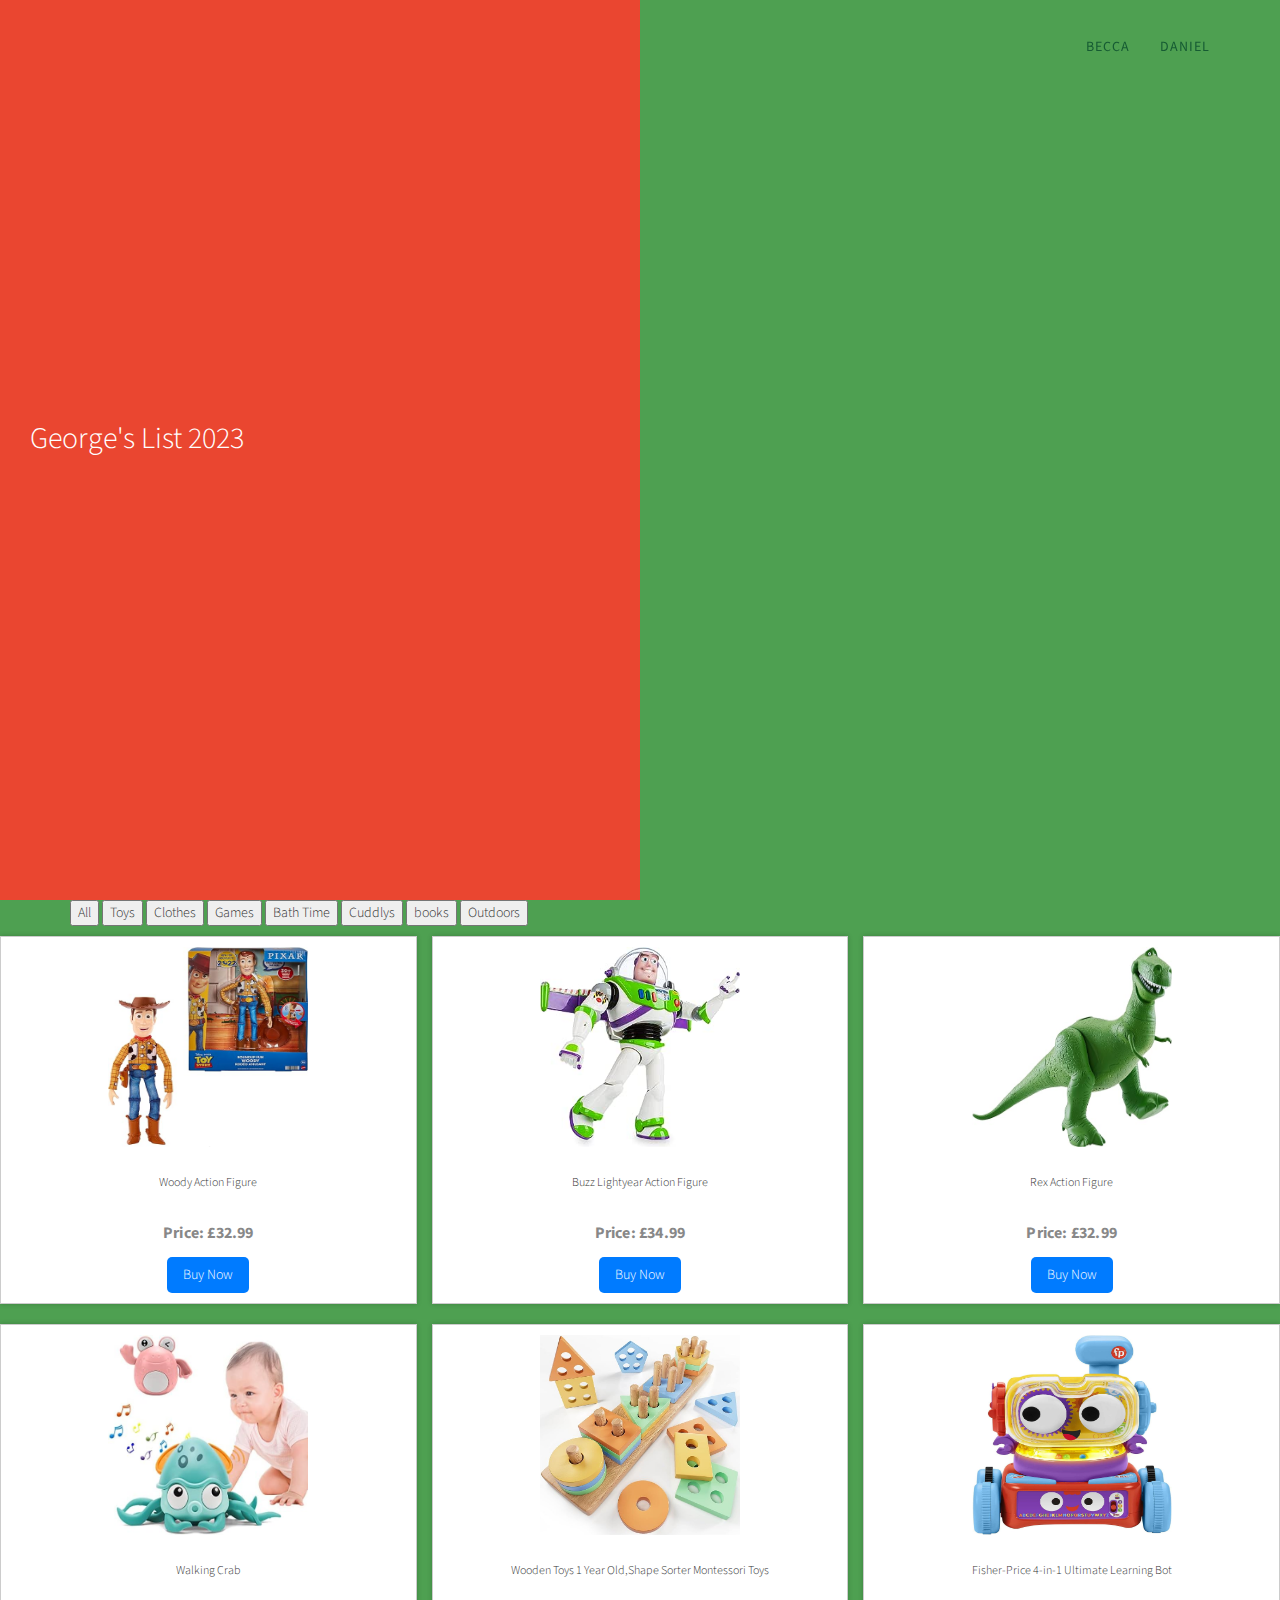
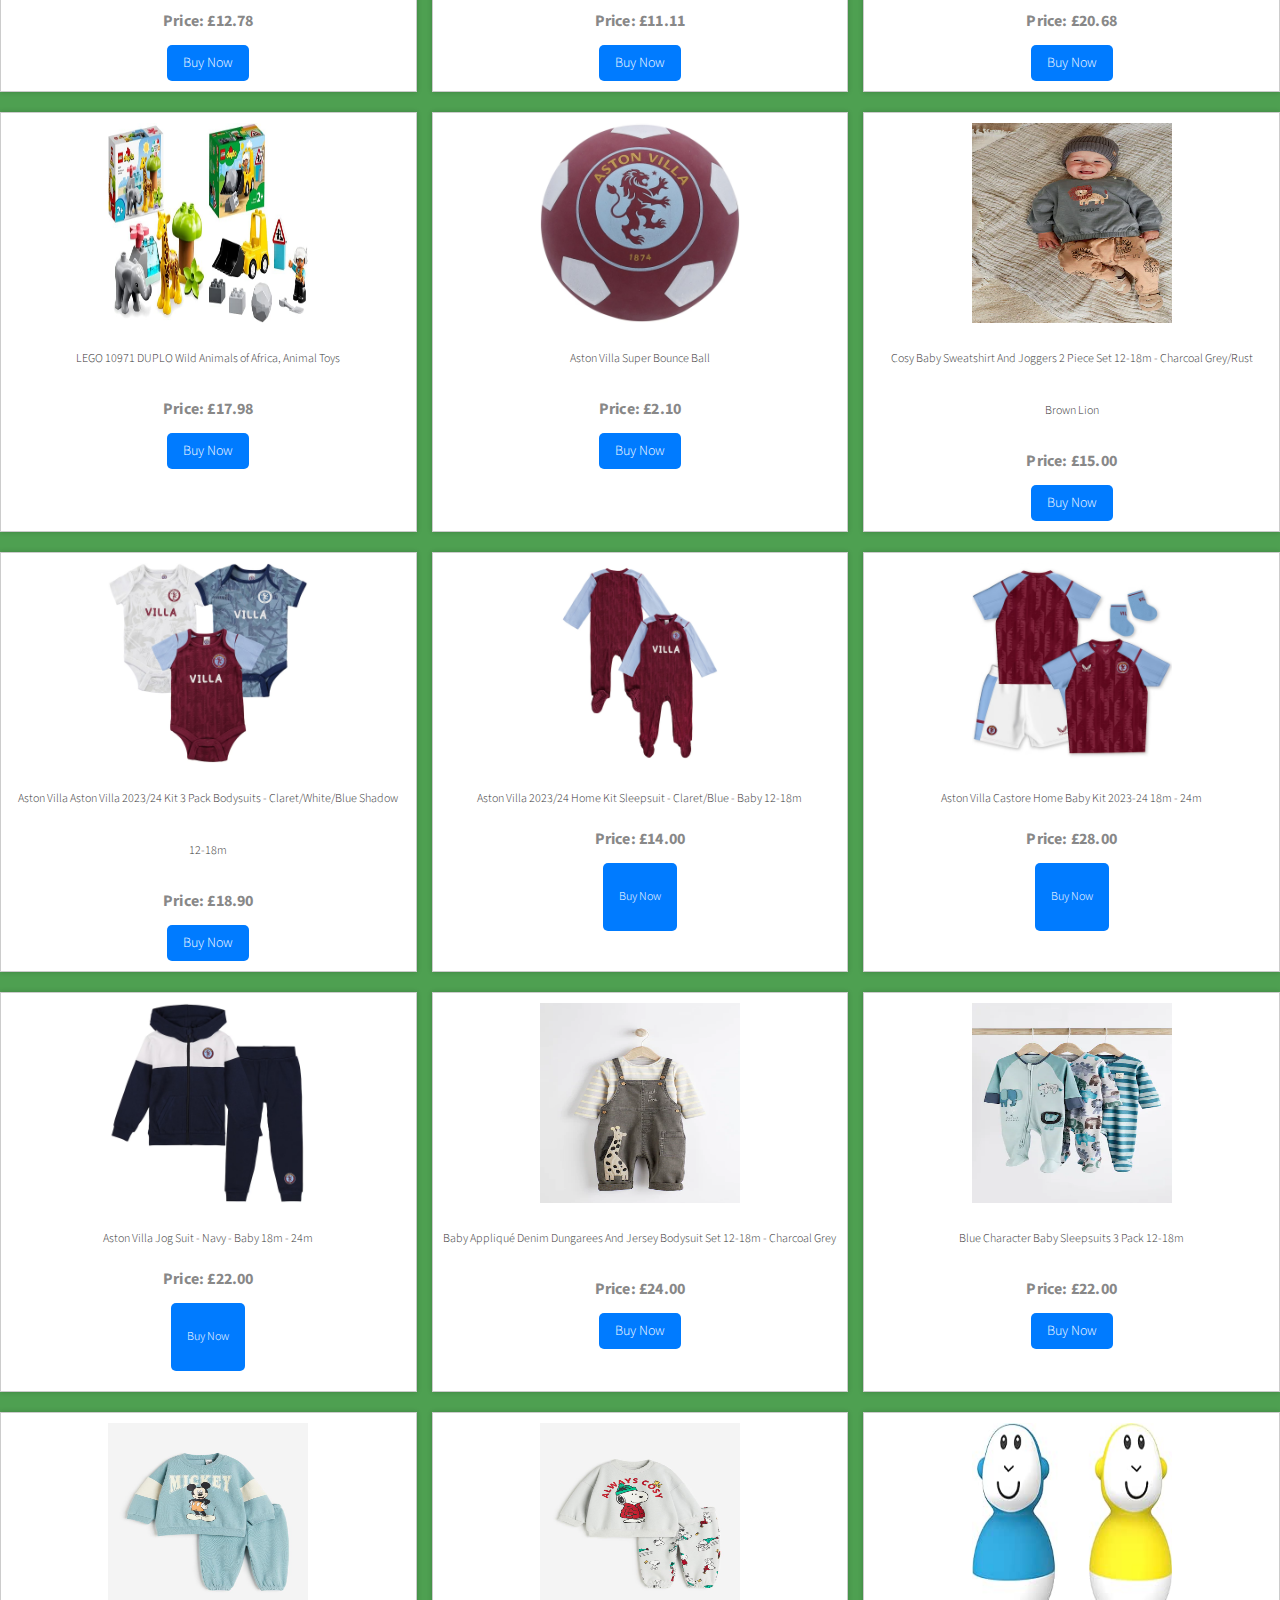
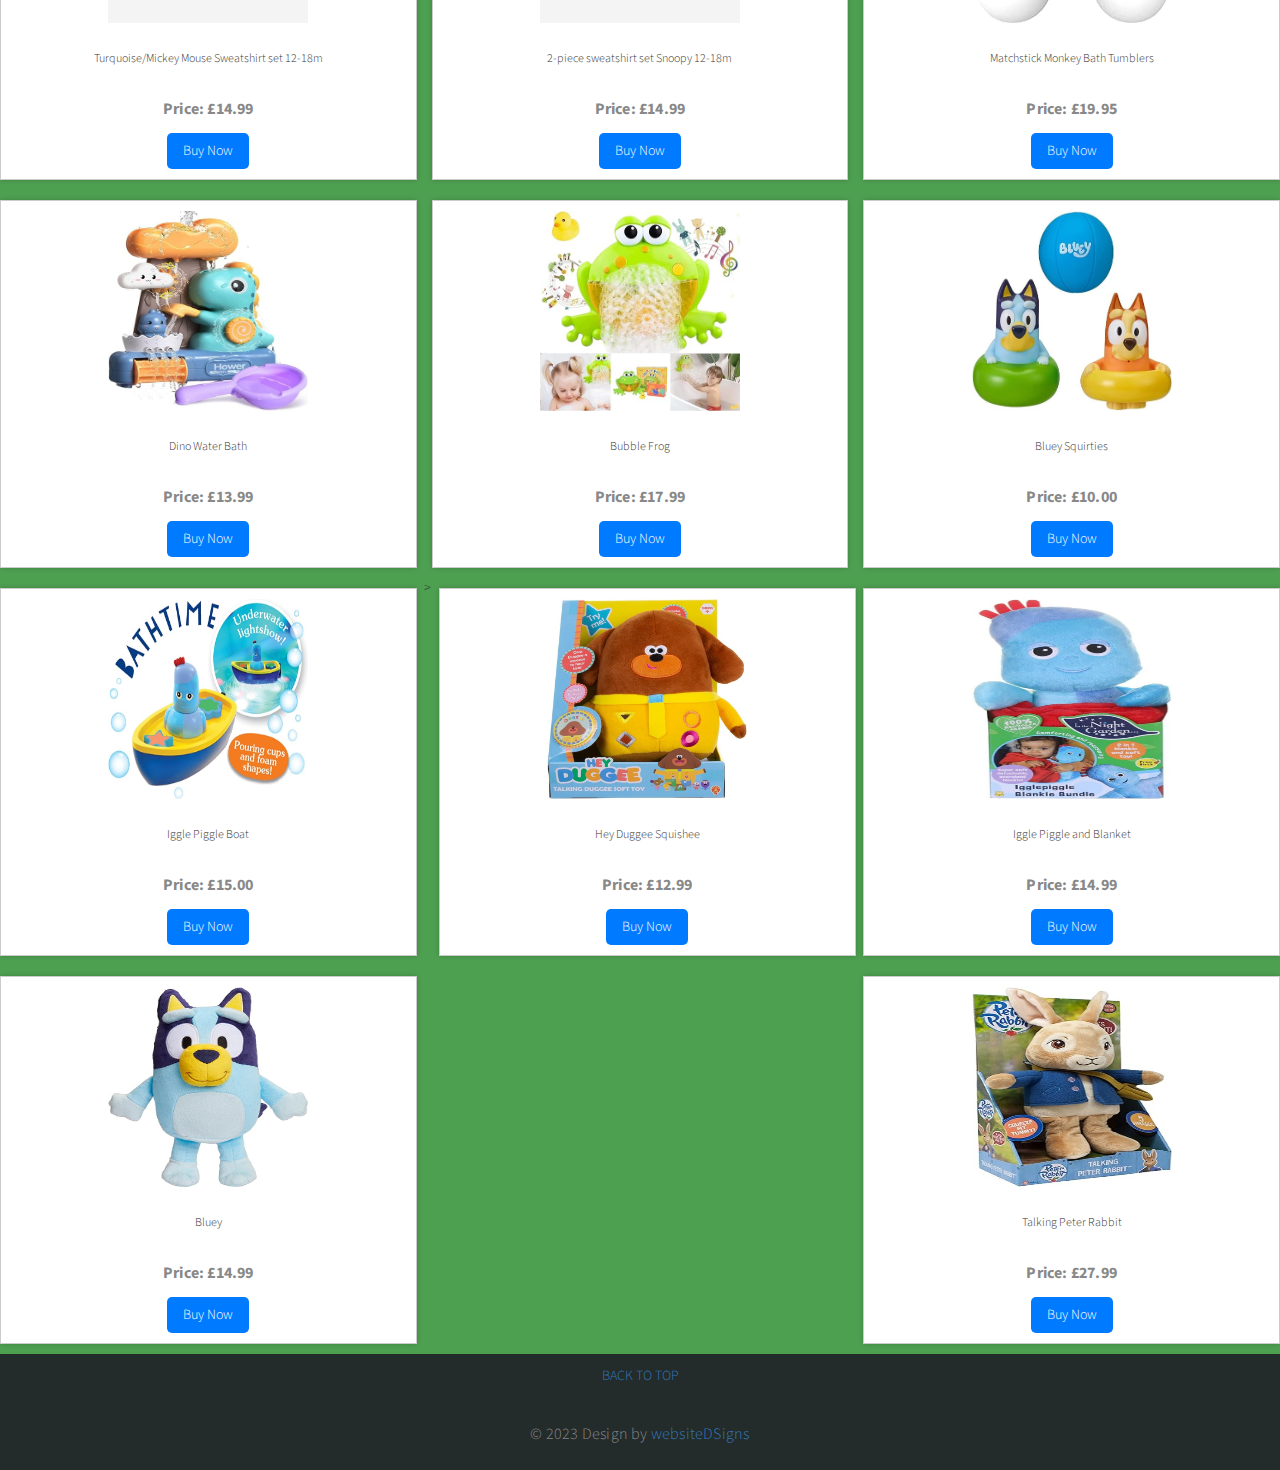
<file: george.html>
<!DOCTYPE html>
<html lang="en">
<head>

<meta charset="UTF-8">
<meta http-equiv="X-UA-Compatible" content="IE=Edge">
<meta name="description" content="">
<meta name="keywords" content="">
<meta name="author" content="websiteDSigns">
<meta name="viewport" content="width=device-width, initial-scale=1, maximum-scale=1">

<title>George's Lists</title>

<link rel="stylesheet" href="css/bootstrap.min.css">
<link rel="stylesheet" href="css/animate.css">
<link rel="stylesheet" href="css/font-awesome.min.css">
<link rel="stylesheet" href="css/style.css">

<link href="https://fonts.googleapis.com/css?family=Source+Sans+Pro:300,400,700" rel="stylesheet">

</head>
<body data-spy="scroll" data-target=".navbar-collapse" data-offset="50">


<!-- PRE LOADER -->

<div class="preloader">
     <div class="spinner">
          <span class="spinner-rotate"></span>
     </div>
</div>


<div class="navbar navbar-fixed-top custom-navbar" role="navigation">
    <div class="container">
        <!-- navbar header -->
        <div class="navbar-header">
            <button class="navbar-toggle" data-toggle="collapse" data-target=".navbar-collapse">
                <span class="icon icon-bar"></span>
                <span class="icon icon-bar"></span>
                <span class="icon icon-bar"></span>
            </button>
        </div>

        <div class="collapse navbar-collapse">
            <ul class="nav navbar-nav navbar-right">
                <li><a href="https://websitedsigns.github.io/StratfordFrenchLists23/becca.html">Becca</a></li>
                <li><a href="https://websitedsigns.github.io/StratfordFrenchLists23/daniel.html">Daniel</a></li>
            </ul>
        </div>

    </div>
</div>



<!-- Home Section -->

<section id="home" class="parallax-section">
     <div class="container">
          <div class="row">

               <div class="col-md-6 col-sm-6" style="background-color: #EA4630">
                    <div class="home-thumb">
                        <div class="section-title">
                                        <a href="#filter-section" class="wow fadeInUp smoothScroll" data-wow-delay="0.3s" style="color: white; font-size: 30px;">George's List 2023</a>
                                    </div>
                                </div>
                            </div>
                            
                        </div>
                    </div>
                </div>
                <script>
                    // Smooth scroll animation function
                    document.querySelectorAll('a.smoothScroll').forEach(anchor => {
                        anchor.addEventListener('click', function(e) {
                            e.preventDefault();
                
                            const targetId = this.getAttribute('href').substring(1); // Remove the # symbol
                            const targetElement = document.getElementById(targetId);
                
                            if (targetElement) {
                                window.scrollTo({
                                    top: targetElement.offsetTop,
                                    behavior: 'smooth',
                                });
                            }
                        });
                    });
                </script>
                <script>
                    document.getElementById("list-dropdown").addEventListener("click", function() {
                        var select = this;
                        var chooseOption = select.querySelector('option[value=""][disabled]');
                
                        if (chooseOption) {
                            select.removeChild(chooseOption);
                        }
                    });
                </script>
                
                


          </div>
     </div>
</section>

<div class="container" id="filter-section">
    <div class="row">
        <div class="col-md-12">
            
            <div class="filter-buttons">
                
                <button class="filter-button" data-category="all">All</button>
                <button class="filter-button" data-category="toys">Toys</button>
                <button class="filter-button" data-category="clothes">Clothes</button>
                <button class="filter-button" data-category="games">Games</button>
                <button class="filter-button" data-category="bath">Bath Time</button>
                <button class="filter-button" data-category="cuddly">Cuddlys</button>
                <button class="filter-button" data-category="books">books</button>
                <button class="filter-button" data-category="outdoors">Outdoors</button>
            </div>
        </div>
    </div>
</div>


<section>
    <!-- Content for George -->
    <div class="product-list">

        <!--Toys-->

        <div class="product toys">
            <img src="images/george/woody.jpg" alt="Product 1">
            <h2>Woody Action Figure</h2>
            <p>Price: £32.99</p>
            <a href="https://www.shopdisney.co.uk/disney-store-woody-interactive-talking-action-figure-461019946077.html" class="buy-button">Buy Now</a>
        </div>

        <div class="product toys">
            <img src="images/george/buzz.jpg" alt="Product 1">
            <h2>Buzz Lightyear Action Figure</h2>
            <p>Price: £34.99</p>
            <a href="https://www.amazon.co.uk/Disney-Lightyear-Interactive-Talking-Action/dp/B07PQFT83F/ref=sr_1_5?keywords=buzz+lightyear&qid=1698070227&sr=8-5" class="buy-button">Buy Now</a>
        </div>

        <div class="product toys">
            <img src="images/george/rex.jpg" alt="Product 1">
            <h2>Rex Action Figure</h2>
            <p>Price: £32.99</p>
            <a href="https://www.shopdisney.co.uk/disney-store-rex-talking-action-figure-461010120292.html" class="buy-button">Buy Now</a>
        </div>

        <div class="product toys">
            <img src="images/george/octblue.jpg" alt="Product 1">
            <h2>Walking Crab</h2>
            <p>Price: £12.78</p>
            <a href="https://www.amazon.co.uk/Growinlove-Crawling-Interactive-Automatically-Obstacle/dp/B0BNTRFSLM/ref=sr_1_4?crid=1KQPLN3EP4F5K&keywords=walking%2Boctopus&qid=1699986312&s=kids&sprefix=walking%2Boctopud%2Ctoys%2C58&sr=1-4&th=1" class="buy-button">Buy Now</a>
        </div>

        <div class="product toys">
            <img src="images/george/tiles.jpg" alt="Product 1">
            <h2>Wooden Toys 1 Year Old,Shape Sorter Montessori Toys</h2>
            <p>Price: £11.11</p>
            <a href="https://www.amazon.co.uk/Growinlove-Crawling-Interactive-Automatically-Obstacle/dp/B0BNTWPF27/ref=sr_1_4?crid=1KQPLN3EP4F5K&keywords=walking%2Boctopus&qid=1699986312&s=kids&sprefix=walking%2Boctopud%2Ctoys%2C58&sr=1-4&th=1" class="buy-button">Buy Now</a>
        </div>

        <div class="product toys">
            <img src="images/george/robot.jpg" alt="Product 1">
            <h2>Fisher-Price 4-in-1 Ultimate Learning Bot</h2>
            <p>Price: £20.68</p>
            <a href="https://www.amazon.co.uk/dp/B096H4G4PG?ref_=cm_sw_r_apin_dp_Y0RSVW1HKFBCGJ3B0ERJ&language=en-GB" class="buy-button">Buy Now</a>
        </div>

        <div class="product toys">
            <img src="images/george/duplo animals.jpg" alt="Product 1">
            <h2>LEGO 10971 DUPLO Wild Animals of Africa, Animal Toys</h2>
            <p>Price: £17.98</p>
            <a href="https://www.amazon.co.uk/dp/B0BLNBV6TF?ref_=cm_sw_r_apin_dp_8MXAYM180J1GMD1GK8EP&language=en-GB&th=1" class="buy-button">Buy Now</a>
        </div>

        <div class="product toys">
            <img src="images/george/superbounceball.avif" alt="Product 1">
            <h2>Aston Villa Super Bounce Ball</h2>
            <p>Price: £2.10</p>
            <a href="https://shop.avfc.co.uk/en/aston-villa-super-bounce-ball/p-2337717858302788+z-85-3624322758?_ref=p-DLP:m-GRID:i-r1c0:po-3" class="buy-button">Buy Now</a>
        </div>

         <!--Clothes-->

         <div class="product clothes">
            <img src="images/george/brave.webp" alt="Product 2">
            <h2>Cosy Baby Sweatshirt And Joggers 2 Piece Set 12-18m - Charcoal Grey/Rust Brown Lion</h2>
            <p>Price: £15.00</p>
            <a href="https://www.next.co.uk/g854963s3/993565#993565" class="buy-button">Buy Now</a>
        </div>

        <div class="product clothes">
            <img src="images/george/villababygrow.avif" alt="Product 2">
            <h2>Aston Villa Aston Villa 2023/24 Kit 3 Pack Bodysuits - Claret/White/Blue Shadow  12-18m</h2>
            <p>Price: £18.90</p>
            <a href="https://shop.avfc.co.uk/en/aston-villa-aston-villa-2023/24-kit-3-pack-bodysuits-claret/white/blue-shadow-baby/p-1225256539303360+z-993-1201361191?_ref=p-GALP:m-GRID:i-r1c0:po-3&sku=40337077" class="buy-button">Buy Now</a>
        </div>

        <div class="product clothes">
            <img src="images/george/sleepsuit.avif" alt="Product 2">
            <h2>Aston Villa 2023/24 Home Kit Sleepsuit - Claret/Blue - Baby  12-18m</>
            <p>Price: £14.00</p>
            <a href="https://shop.avfc.co.uk/en/aston-villa-2023/24-home-kit-sleepsuit-claret/blue-baby/p-2336926539961162+z-995-4082813031?_ref=p-GALP:m-GRID:i-r2c1:po-7" class="buy-button">Buy Now</a>
        </div>

        <div class="product clothes">
            <img src="images/george/villa home kit.avif" alt="Product 2">
            <h2>Aston Villa Castore Home Baby Kit 2023-24 18m - 24m</>
            <p>Price: £28.00</p>
            <a href="https://shop.avfc.co.uk/en/aston-villa-castore-home-baby-kit-2023-24/p-2370147461319158+z-972-270983128?_ref=p-DLP:m-GRID:i-r0c2:po-2&sku=39750551" class="buy-button">Buy Now</a>
        </div>

        <div class="product clothes">
            <img src="images/george/villa jogsuit.avif" alt="Product 2">
            <h2>Aston Villa Jog Suit - Navy - Baby  18m - 24m</>
            <p>Price: £22.00</p>
            <a href="https://shop.avfc.co.uk/en/aston-villa-jog-suit-navy-baby/p-3493604563275335+z-997-1987328819?_ref=p-GALP:m-GRID:i-r6c0:po-18&sku=40520897" class="buy-button">Buy Now</a>
        </div>

        <div class="product clothes">
            <img src="images/george/giraffe.webp" alt="Product 2">
            <h2>Baby Appliqué Denim Dungarees And Jersey Bodysuit Set 12-18m - Charcoal Grey</h2>
            <p>Price: £24.00</p>
            <a href="https://www.next.co.uk/g624908s3/d72738#d72738" class="buy-button">Buy Now</a>
        </div>

        <div class="product clothes">
            <img src="images/george/sleep.webp" alt="Product 2">
            <h2>Blue Character Baby Sleepsuits 3 Pack 12-18m</h2>
            <p>Price: £22.00</p>
            <a href="https://www.next.co.uk/style/st603651/559198#559198" class="buy-button">Buy Now</a>
        </div>

        <div class="product clothes">
            <img src="images/george/mickey.jpeg" alt="Product 2">
            <h2>Turquoise/Mickey Mouse Sweatshirt set 12-18m</h2>
            <p>Price: £14.99</p>
            <a href="https://www2.hm.com/en_gb/productpage.1075227020.html" class="buy-button">Buy Now</a>
        </div>

        <div class="product clothes">
            <img src="images/george/snoop.jpeg" alt="Product 2">
            <h2>2-piece sweatshirt set Snoopy 12-18m</h2>
            <p>Price: £14.99</p>
            <a href="https://www2.hm.com/en_gb/productpage.1075227029.html" class="buy-button">Buy Now</a>
        </div>
       

        <!--Bath-->

        <div class="product bath">
            <img src="images/george/bathwobblers.jpg" alt="Product 2">
            <h2>Matchstick Monkey Bath Tumblers</h2>
            <p>Price: £19.95</p>
            <a href="https://www.amazon.co.uk/dp/B09R4187TZ?ref_=cm_sw_r_apin_dp_JJ9JXV6WFYY0AZZ2ECTY&language=en-GB" class="buy-button">Buy Now</a>
        </div>

        <div class="product bath">
            <img src="images/george/dinowaterbath.jpg" alt="Product 2">
            <h2>Dino Water Bath</h2>
            <p>Price: £13.99</p>
            <a href="https://www.amazon.co.uk/dp/B0B2DQT5GW?ref_=cm_sw_r_apin_dp_X7SJERVXZ9QQ0V8N47WT" class="buy-button">Buy Now</a>
        </div>

        <div class="product bath">
            <img src="images/george/bubblefrogbath.jpg" alt="Product 2">
            <h2>Bubble Frog</h2>
            <p>Price: £17.99</p>
            <a href="https://www.amazon.co.uk/HengGL-Bubble-Automatic-Blower-Shower/dp/B07MHL9H1B" class="buy-button">Buy Now</a>
        </div>

        <div class="product bath">
            <img src="images/george/blueysquirt.jpg" alt="Product 2">
            <h2>Bluey Squirties</h2>
            <p>Price: £10.00</p>
            <a href="https://www.amazon.co.uk/Bluey-13063-Bath-Squirters-3-Pack/dp/B08GCZMKGT/ref=sr_1_5?crid=3UDKAMZCRQOKH&keywords=bluey+bath&qid=1698065811&s=kids&sprefix=bluey+bath,toys,129&sr=1-5" class="buy-button">Buy Now</a>
        </div>

        <div class="product bath">
            <img src="images/george/iggleboat.jpg" alt="Product 2">
            <h2>Iggle Piggle Boat</h2>
            <p>Price: £15.00</p>
            <a href="https://www.amazon.co.uk/Night-Garden-Piggles-Lightshow-Bath-Time/dp/B07BBBX1XV/ref=sr_1_1?crid=3228YBAJ5RHZ1&keywords=in+the+night+garden&qid=1698065195&sprefix=in+the+night+garden,aps,77&sr=8-1" class="buy-button">Buy Now</a>
        </div>
>

        <!--cuddlys-->

        <div class="product cuddly">
            <img src="images/george/Hey Duggee.jpg" alt="Product 2">
            <h2>Hey Duggee Squishee</h2>
            <p>Price: £12.99</p>
            <a href="https://www.amazon.co.uk/Hey-Duggee-Talking-Soft-Toy/dp/B019F4JLRO/ref=sr_1_21?crid=32Z1XHOOQL7L7&keywords=cbeebies&qid=1698075215&refinements=p_n_age_range%3A14577915031&rnid=391457011&s=kids&sprefix=cbeebies%2Ctoys%2C60&sr=1-21" class="buy-button">Buy Now</a>
        </div>

        <div class="product cuddly">
            <img src="images/george//igglepiggleblanket.jpg" alt="Product 2">
            <h2>Iggle Piggle and Blanket</h2>
            <p>Price: £14.99</p>
            <a href="https://www.amazon.co.uk/NIGHT-GARDEN-2083BB-Igglepiggle-Soft/dp/B09NVM6HP8/ref=sr_1_18?crid=32Z1XHOOQL7L7&keywords=cbeebies&qid=1698075093&s=kids&sprefix=cbeebies%2Ctoys%2C60&sr=1-18" class="buy-button">Buy Now</a>
        </div>

        <div class="product cuddly">
            <img src="images/george/bluey cuddly.jpg" alt="Product 2">
            <h2>Bluey</h2>
            <p>Price: £14.99</p>
            <a href="https://www.amazon.co.uk/Bluey-Nightlight-Comforter-Multicolor-14337-AF0-0000/dp/B09H376JQD/ref=sr_1_1?crid=3802M3XD02SEZ&keywords=bluey+cuddly&qid=1698073365&s=kids&sprefix=bluey+cuddly%2Ctoys%2C103&sr=1-1" class="buy-button">Buy Now</a>
        </div>

        <div class="product cuddly">
            <img src="images/george/peterrabbit.jpg" alt="Product 2">
            <h2>Talking Peter Rabbit</h2>
            <p>Price: £27.99</p>
            <a href="https://www.amazon.co.uk/Peter-Rabbit-PO1572-Talking-Plush/dp/B079WPPXHC/ref=sr_1_2?crid=1FTCFKMWQ32G9&keywords=cuddly+peter+rabbit+tv&qid=1698073084&s=kids&sprefix=cuddly+peter+rabbit+tv%2Ctoys%2C54&sr=1-2" class="buy-button">Buy Now</a>
        </div>

       




</section>

<!-- JavaScript for filtering products -->
<script>
    // Select all filter buttons and product items
    const filterButtons = document.querySelectorAll('.filter-button');
    const productItems = document.querySelectorAll('.product');

    // Add click event listeners to filter buttons
    filterButtons.forEach(button => {
        button.addEventListener('click', () => {
            const category = button.getAttribute('data-category');

            // Loop through product items and show/hide based on the selected category
            productItems.forEach(item => {
                if (category === 'all' || item.classList.contains(category)) {
                    item.style.display = 'block';
                } else {
                    item.style.display = 'none';
                }
            });
        });
    });
</script>


 
  <!-- footer section end -->
      <!-- copyright section start -->
      <div class="copyright_section">
        <div class="container">
           <a href="#">BACK TO TOP</a></p>
        </div>
     </div>

<!-- Footer Section -->

 
      <!-- footer section end -->
      <!-- copyright section start -->
      <div class="copyright_section">
        <div class="container">
           <p class="copyright_text">© 2023 Design by <a href="www.websitedsigns.com">websiteDSigns</a></p>
        </div>
     </div>



<!-- Footer Section -->



<!-- SCRIPTS -->

<script src="js/jquery.js"></script>
<script src="js/bootstrap.min.js"></script>
<script src="js/jquery.parallax.js"></script>
<script src="js/smoothscroll.js"></script>
<script src="js/wow.min.js"></script>
<script src="js/custom.js"></script>

</body>
</html>
</file>
<file: css/style.css>
/*

Stimulus Template

http://www.templatemo.com/tm-498-stimulus

*/

body {
	background: #4ea051;
    font-family: 'Source Sans Pro', sans-serif;
    font-style: normal;
	font-weight: 300;
    overflow-x: hidden;
}

html,body {
  width: 100%;
  height: 100%;
}
.product-list {
  display: flex;
  flex-wrap: wrap;
  justify-content: space-between;
}

.product {
  width: calc(33.33% - 10px); /* 3 columns with no gap */
  margin: 10px 0; /* Adjust the vertical margin as needed */
  padding: 10px;
  border: 1px solid #ccc;
  text-align: center;
  background-color: #fff;
  box-shadow: 0 0 5px rgba(0, 0, 0, 0.2);
  transition: transform 0.2s;
}

.product:hover {
  transform: scale(1.05);
}

.product img {
  max-width: 100%;
  height: auto;
}

.product h2 {
  font-size: 1.2rem;
  margin: 10px 0;
}

.product p {
  font-weight: bold;
}


.buy-button {
  display: inline-block;
  padding: 8px 16px;
  background-color: #007bff;
  color: #fff;
  text-decoration: none;
  border-radius: 5px;
  transition: background-color 0.3s;
}

.filter-dropdown {
  position: relative;
  display: inline-block;
}

.buy-button:hover {
  background-color: #0056b3;
}

@media (max-width: 768px) {
  .product {
      width: calc(50% - 10px); /* 2 columns with no gap */
  }
}

@media (max-width: 480px) {
  .product {
      width: calc(100% - 10px); /* 1 column with no gap */
  }
}

.copyright_section {
  background: #232B2B;
  padding: 12px 0;
  text-align: center;
}

/*---------------------------------------
    Typography              
-----------------------------------------*/

h1,h2,h3,h4,h5,h6 {
  font-style: normal;
  font-weight: 300;
}

h1,h2,h3 {
  font-weight: 300;
}

h1 {
  font-size: 42px;
  padding-bottom: 14px;
  margin-bottom: 0px;
}

h2 {
  font-size: 42px;
  line-height: 52px;
  margin-top: 0px;
}

h3 {
  font-size: 26px;
  line-height: 32px;
  padding-bottom: 6px;
}

h4 {
  color: 165B33;
  font-size: 12px;
  font-weight: normal;
  letter-spacing: 2px;
  text-transform: uppercase;
  padding-top: 6px;
}

h5 {
  color: #666666;
}

strong {
  color: #232B2B;
  font-weight: normal;
}

p {
    color: #888;
    font-size: 16px;
    font-weight: 300;
    line-height: 28px;
    letter-spacing: 0.2px;
}

.section-btn {
  background-color: transparent;
  border: 3px solid #232B2B;
  border-radius: 100px;
  color: #232B2B;
  font-size: 13px;
  font-weight: bold;
  letter-spacing: 1.6px;
  padding: 12px 36px;
  margin-top: 42px;
  transition: all 0.4s ease-in-out;
  text-transform: uppercase;
}

.section-btn:hover {
  background: #E3AE57;
  border-color: transparent;
  color: #ffffff;
}

.btn-success:focus {
  background-color: #000;
  border-color: transparent;
}

.parallax-section {
  background-attachment: fixed !important;
  background-size: cover !important;
}

.section-title {
  position: relative;
  padding-bottom: 22px;
}

#about,
#service,
#experience,
#education,
#contact {
  position: relative;
}

#home .container,
#about .container, 
#experience .container,
#service .container,
#education .container,
#contact .container {
  width: 100%;
  padding: 0;
  margin: 0;
}

#experience .experience-thumb,
#education .education-thumb  {
  padding: 22px 42px 42px 42px;
}

#service,
#quotes,
footer {
  text-align: center;
}


.background-image {
    background-position: 50% 50% !important;
    background-size: cover !important;
    width: 100%;
    height: 100%;
    min-height: 75vh;
    position: absolute;
    top: 0;
    right: 0;
    bottom: 0;
    left: 0;
}

.color-white {
  color: #ffffff;
}

.color-yellow {
  color: 165B33;
}

.bg-yellow {
  background: #E3AE57;
}

.bg-white {
  background: #ffffff;
}

.bg-dark {
  background: #161616;
}








/*---------------------------------------
    Navigation section              
-----------------------------------------*/

.custom-navbar {
    margin-bottom: 0;
    background-color: #ffffff;
}

.custom-navbar .navbar-brand {
    color: 165B33;
	text-shadow: 1px 1px #fff;
    font-weight: bold;
    font-size: 24px;
    line-height: 35px;
    letter-spacing: 1px;
}

.custom-navbar .nav li a {
    color: #165B33;
    font-size: 14px;
    font-weight: 400;
    letter-spacing: 1px;
    text-transform: uppercase;
    line-height: 40px;
    transition: all 0.4s ease-in-out;
}

.custom-navbar .nav li a:hover {
    background: transparent;
    color: #165B33;
}

.custom-navbar .navbar-nav > li > a:hover,
.custom-navbar .navbar-nav > li > a:focus {
  background-color: transparent;
}

.custom-navbar .nav li.active > a {
    background-color: transparent;
    color: #BB2528;
}

.custom-navbar .navbar-toggle {
    border: none;
    padding-top: 10px;
}

.custom-navbar .navbar-toggle {
    background-color: transparent;
}

.custom-navbar .navbar-toggle .icon-bar {
    background: #BB2528;
    border-color: transparent;
}

@media(min-width:768px) {
    .custom-navbar {
        padding: 12px 0;
        border-bottom: 0;
        background: 0 0; 
    }
    .custom-navbar.top-nav-collapse {
        background: #ffffff;
        box-shadow: 0px 2px 8px 0px rgba(50, 50, 50, 0.08);
        padding: 0;
    }

}



/*---------------------------------------
    Home section              
-----------------------------------------*/

#home h1 {
  padding-bottom: 18px;
}

#home .col-md-6 {
  background: #f1e2d7;
/* light blue color: #c3eafd; */
  padding-right: 0;
  padding-left: 0;
}

#home .home-img {
  background: url('../images/home-img.jpg');
  background-size: cover;
  background-position: 50% 50%;
  width: 100%;
  height: 100vh;
}

#home .home-thumb {
  display: -webkit-box;
  display: -webkit-flex;
  display: -ms-flexbox;
  display: flex;
  -webkit-box-align: center;
  -webkit-align-items: center;
  -ms-flex-align: center;
  align-items: center;
  height: 100vh;
  padding: 0 45px 0 45px;
}

/* Default button styles */
.section-btn {
  color: #F8B229;
  background-color: #EA4630;
  border: none;
  border-radius: 20px;
  padding: 10px 20px;
  font-size: 18px;
  cursor: pointer;
  transition: background-color 0.3s;
}

.section-btn:hover {
  background-color: #BB2528;
}

.product img {
  width: 200px; /* Change this to your desired width */
  height: 200px; /* Change this to your desired height */
}


/* Media queries for responsive design */
@media screen and (max-width: 768px) {
  /* Adjust the button size and padding for smaller screens */
  .section-btn {
      padding: 8px 16px;
  }
}

@media screen and (max-width: 480px) {
  /* Further adjustments for very small screens */
  .section-btn {
      font-size: 16px;
  }
}
</file>
